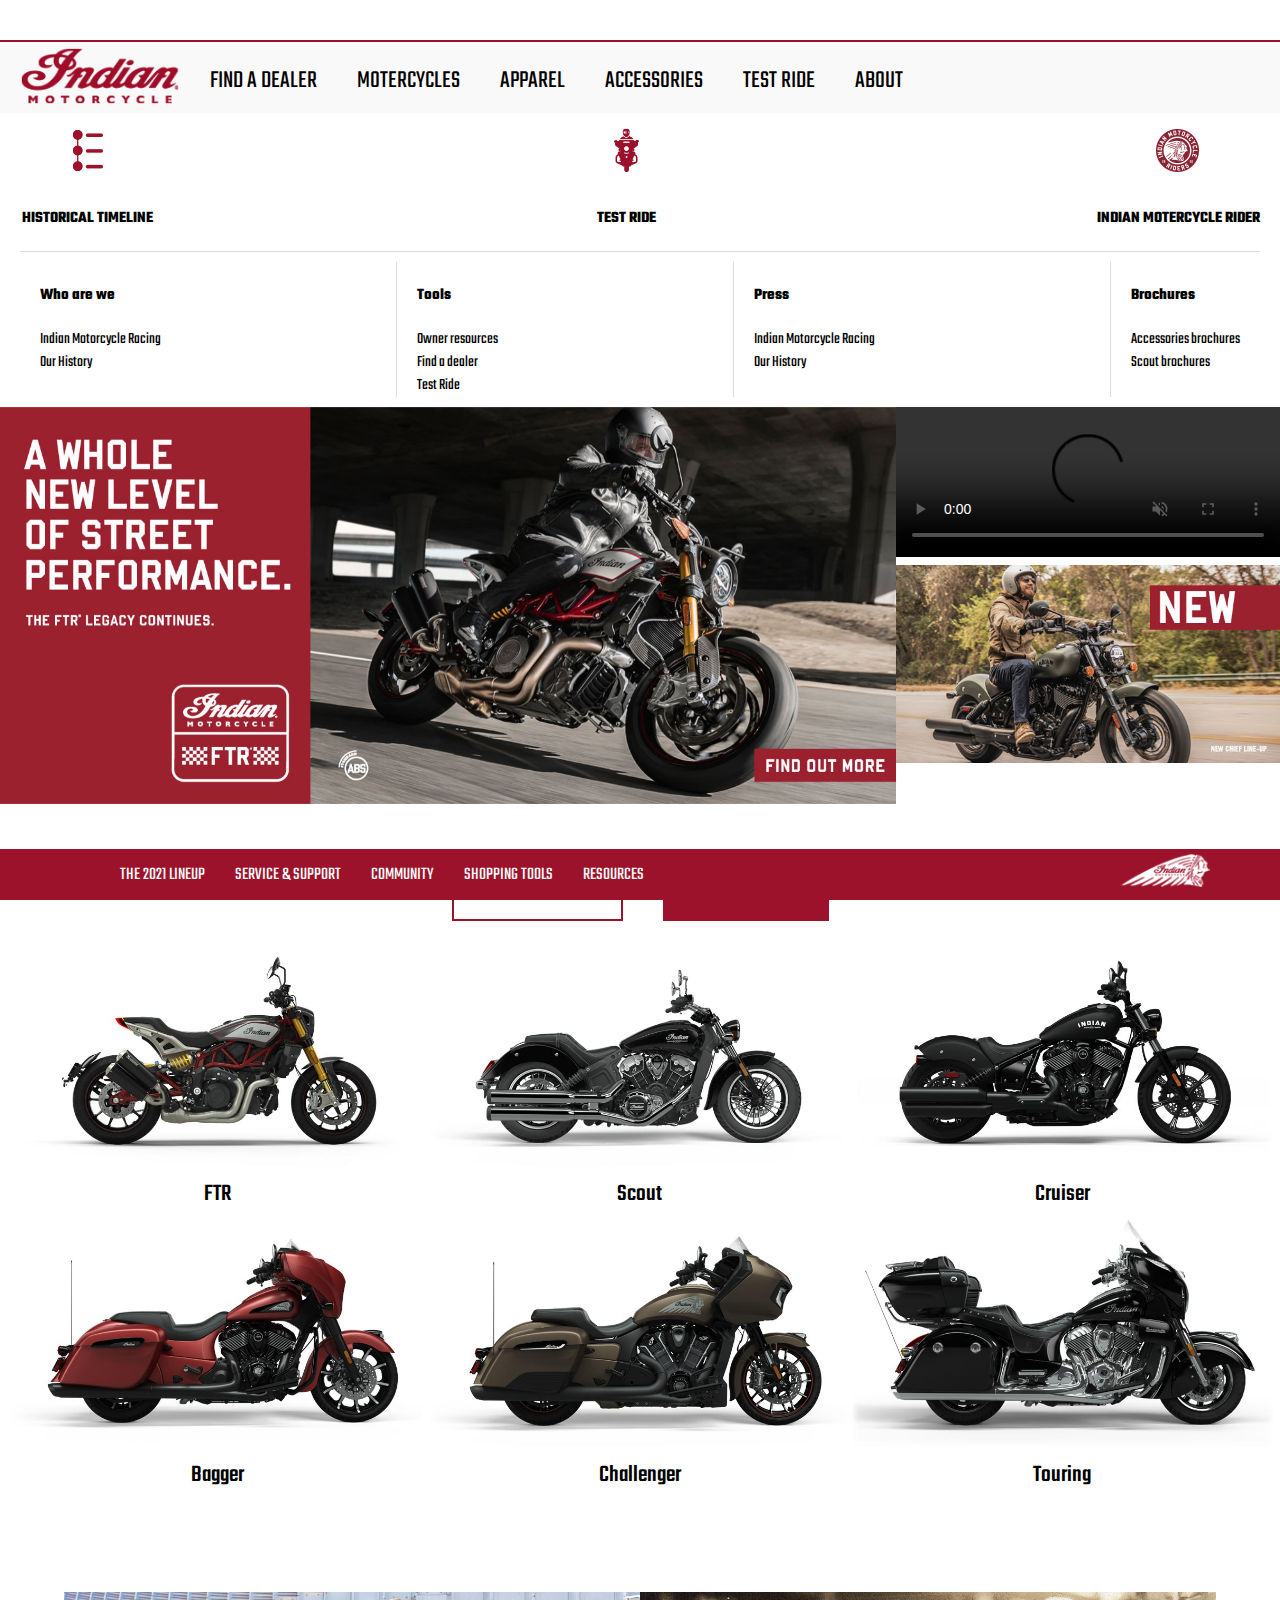
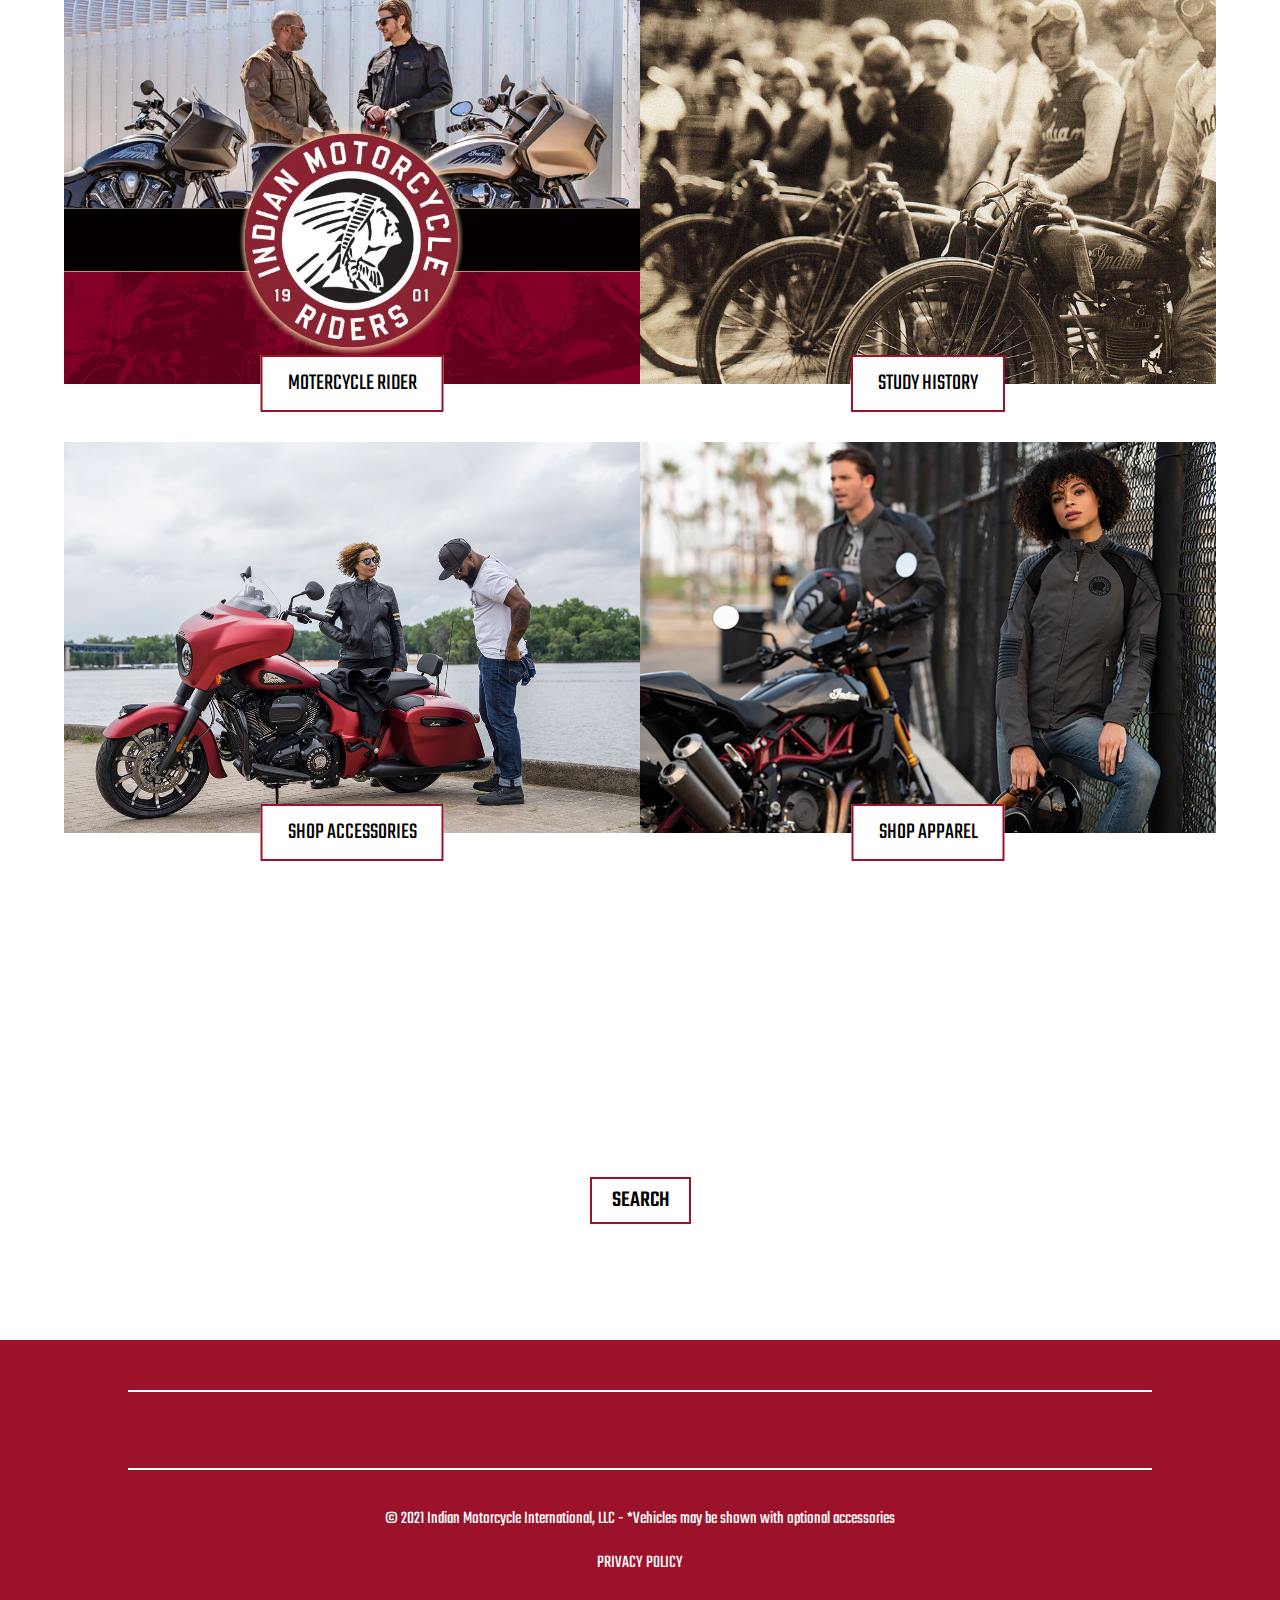
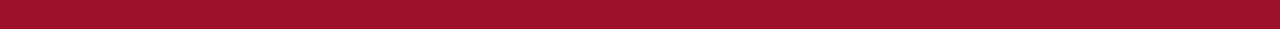
<file: index.html>
<!DOCTYPE html> 
<html lang="en">
    <head>
        <!-- title -->
        <title>Indian Motorcycle India | Indian® Motorcycles - IN -</title>
        <!-- meta tags -->
        <meta charset="UTF-8">
        <meta name="viewport" content="width=device-width, initial-scale=1.0">
        <meta name="theme-color" content="#9C122A">
        <!-- favicon -->
        <link rel="icon" href="img/logo/favicon.ico">
        <!-- css files -->
        <link rel="stylesheet" href="css/main.css">
        <link rel="stylesheet" href="css/common.css">
        <!-- google fonts -->
        <link rel="preconnect" href="https://fonts.gstatic.com">
        <link href="https://fonts.googleapis.com/css2?family=Teko:wght@300;400;500;600;700&display=swap" rel="stylesheet">
        <!-- font awesome -->
        <link rel="stylesheet" href="https://cdnjs.cloudflare.com/ajax/libs/font-awesome/5.15.3/css/all.min.css" integrity="sha512-iBBXm8fW90+nuLcSKlbmrPcLa0OT92xO1BIsZ+ywDWZCvqsWgccV3gFoRBv0z+8dLJgyAHIhR35VZc2oM/gI1w==" crossorigin="anonymous" referrerpolicy="no-referrer" />
        <!-- owl carousel slider --> 
        <link rel="stylesheet" href="https://cdnjs.cloudflare.com/ajax/libs/OwlCarousel2/2.3.4/assets/owl.carousel.min.css" integrity="sha512-tS3S5qG0BlhnQROyJXvNjeEM4UpMXHrQfTGmbQ1gKmelCxlSEBUaxhRBj/EFTzpbP4RVSrpEikbmdJobCvhE3g==" crossorigin="anonymous" />
        <link rel="stylesheet" href="https://cdnjs.cloudflare.com/ajax/libs/OwlCarousel2/2.3.4/assets/owl.theme.default.min.css" integrity="sha512-sMXtMNL1zRzolHYKEujM2AqCLUR9F2C4/05cdbxjjLSRvMQIciEPCQZo++nk7go3BtSuK9kfa/s+a4f4i5pLkw==" crossorigin="anonymous" />
        <!-- bootstrap CSS only -->
        <link href="https://cdn.jsdelivr.net/npm/bootstrap@5.0.1/dist/css/bootstrap.min.css" rel="stylesheet" integrity="sha384-+0n0xVW2eSR5OomGNYDnhzAbDsOXxcvSN1TPprVMTNDbiYZCxYbOOl7+AMvyTG2x" crossorigin="anonymous">
        <!-- bootstrap JavaScript Bundle with Popper -->
        <script src="https://cdn.jsdelivr.net/npm/bootstrap@5.0.1/dist/js/bootstrap.bundle.min.js" integrity="sha384-gtEjrD/SeCtmISkJkNUaaKMoLD0//ElJ19smozuHV6z3Iehds+3Ulb9Bn9Plx0x4" crossorigin="anonymous"></script>
    </head>
    <body>
        <!-- header section -->
        <div class="lang-header">
            <a href="language.html">
            <i class="fas fa-globe-europe"></i>
            </a>
        </div>
        <div class="header" id="stheader">
            <div class="site-logo">
                <a href="index.html">
                <img src="img/logo/indianmotorcycle-logo.png" alt="">
                </a>
            </div>
            <ul id="MenuItems">
                <li><a href="dealer.html">FIND A DEALER</a></li>
                <li><a href="motercycles.html">MOTERCYCLES</a></li>
                <li><a href="#">APPAREL</a></li>
                <li><a href="#">ACCESSORIES</a></li>
                <li><a href="test-ride.html">TEST RIDE</a></li>
                <li><a data-bs-toggle="modal" data-bs-target="#exampleModal" href="#">ABOUT</a></li> 
            </ul>
            <div class="header-icon">
                <i onclick="menutoggle()" class="fas fa-bars"></i>
                <a href="language.html">
                <i class="fas fa-globe-europe"></i></a>
            </div>
        </div>
        <!-- about modal  starts here--> 
        <div class="modal fade" id="exampleModal" tabindex="-1" aria-labelledby="exampleModalLabel" aria-hidden="true">
            <div class="modal-dialog modal-lg">
            <div class="modal-content">
        <div class="modal-body">
            <div class="about-modal-icon">
                <div class="about-modal-icon-holder">
                    <img src="img/about-modal/indian-timeline.png" alt="">
                    <h4><a href="#">HISTORICAL TIMELINE</a></h4>
                </div>
                <div class="about-modal-icon-holder">
                    <img src="img/about-modal/test-ride.png" alt="">
                    <h4><a href="#">TEST RIDE</a></h4>
                </div>
                <div class="about-modal-icon-holder">
                    <img src="img/about-modal/ind-riders-group.png" alt="">
                    <h4><a href="#">INDIAN MOTERCYCLE RIDER</a></h4>
                </div>
            </div>
            <div class="about-modal-important-links">
                <div class="about-modal-important-links-card ">
                    <h4>Who are we</h4>
                    <a href="#">Indian Motorcycle Racing</a>
                    <a href="#">Our History</a>
                </div>
                <div class="about-modal-important-links-card  about-modal-border">
                    <h4>Tools</h4>
                    <a href="#">Owner resources</a>
                    <a href="#">Find a dealer</a>
                    <a href="#">Test Ride</a>
                </div>
                <div class="about-modal-important-links-card about-modal-border">
                    <h4>Press</h4>
                    <a href="#">Indian Motorcycle Racing</a>
                    <a href="#">Our History</a>
                </div>
                <div class="about-modal-important-links-card about-modal-border">
                    <h4>Brochures</h4>
                    <a href="#">Accessories brochures</a>
                    <a href="#">Scout brochures</a>
                </div>  
            </div>
            </div>
            </div>
            </div>
        </div>
        <!-- about modal ends here -->

        <!-- hero-page -->
            <!-- hero slider -->
            <div class="hero-page">
                <div class="hero-slider">
                    <div class="owl-carousel owl-theme">
                        <div class="item">
                           <img src="img/hero-page/ftr-tracker-z.jpg" alt="">
                        </div>
                        <div class="item">
                            <img src="img/hero-page/apple-carplay.jpg" alt="">
                         </div>
                         <div class="item">
                            <img src="img/hero-page/ftr-tracker-z.jpg" alt="">
                         </div>
                         <div class="item">
                            <img src="img/hero-page/scouting-america.jpg" alt="">
                         </div>
                         <div class="item">
                            <img src="img/hero-page/slider-chief-en.jpg" alt="">
                         </div>
                    </div>
                </div>
                <!-- hero video -->
                <div class="hero-video">
                    <div >
                        <video  muted autoplay controls loop preload="none" playsinline >  
                            <source src="https://youtu.be/UjYlq_o7k0E">
                        </video>
                    </div>
                    <div>
                        <img src="img/hero-page/mustang-promo-en.jpg" alt="">
                    </div>
                </div>
            </div>
        <!-- hero page ends -->
        <!-- 2021 lineup -->
        <div class="lineup21">
            <div class="btn-21">
                <a class="primary-btn" href="#">THE 20201 LINEUP</a>
                <a class="secondary-btn" href="#">BUILD YOUR OWN</a>
            </div>
            <div class="lineup-img-holder">
                <div class="lineup-img">
                    <img src="img/lineup21/ftr.jpg" alt="">
                    <h4>FTR</h4>
                </div>
                <div class="lineup-img">
                    <img src="img/lineup21/scout-21.jpg" alt="">
                    <h4>Scout</h4>
                </div>
                <div class="lineup-img">
                    <img src="img/lineup21/chief-home-intl.jpg" alt="">
                    <h4>Cruiser</h4>
                </div>
                <div class="lineup-img">
                    <img src="img/lineup21/bagger.jpg" alt="">
                    <h4>Bagger</h4>
                </div>
                <div class="lineup-img">
                    <img src="img/lineup21/challenger.jpg" alt="">
                    <h4>Challenger</h4>
                </div>
                <div class="lineup-img">
                    <img src="img/lineup21/touring.jpg" alt="">
                    <h4>Touring</h4>
                </div>
            </div>
        </div>

        <!-- image with buttons  -->
        <div class="img-btn">
            <div class="img-btn-card">
                <img src="img/img-btn/imrg.jpg" alt="">
                <a class="primary-btn" href="#">MOTERCYCLE RIDER</a>
            </div>
            <div class="img-btn-card">
                <img src="img/img-btn/history2.jpg" alt="">
                <a class="primary-btn" href="#">STUDY HISTORY</a>
            </div>
            <div class="img-btn-card">
                <img src="img/img-btn/accessories.jpg" alt="">
                <a class="primary-btn" href="#">SHOP ACCESSORIES</a>
            </div>
            <div class="img-btn-card">
                <img src="img/img-btn/apparel.jpg" alt="">
                <a class="primary-btn" href="#">SHOP APPAREL</a>
            </div>
        </div>

        <!-- find a dealer -->
        <div class="find-dealer">
            <p>FIND A DEALER NEAR YOU</p>
            <p><a class="primary-btn" href="#">SEARCH</a></p>
        </div>

        <!-- collapsible footer mobile -->
        <div class="footer-mob">                     
            <button type="button" class="collapsible">THE 2021 LINEUP</button>
            <div class="content">
                <a href="#">Find a dealer</a>
                <a href="#">About INDIAN</a>
                <a href="#">Owner</a>
            </div>
            <button type="button" class="collapsible">SERVICE & SUPPORT</button>
            <div class="content">
                <a href="#">Find a dealer</a>
                <a href="#">About INDIAN</a>
                <a href="#">Owner</a>
            </div>
            <button type="button" class="collapsible">COMMUNITY </button>
            <div class="content">
                <a href="#">Indian Motorcycle Racing</a>
                <a href="#">Our History</a>
            </div>
            <button type="button" class="collapsible">SHOPPING TOOLS</button>
            <div class="content">
                <a href="#">Get a Quote</a>
                <a href="#">Find a Dealer</a>
                <a href="#">request test Ride</a>
                <a href="#">apparel</a>
                <a href="#">accessories</a>
                <a href="#">accessories instruction</a>
            </div>
        </div>

        <!-- footer common -->
        <div class="footer-pc">
            <div class="footer-social-icon">
                <i class="fab fa-facebook-square"></i>
                <i class="fab fa-youtube-square"></i>
                <i class="fab fa-twitter-square"></i>
                <i class="fab fa-instagram"></i>
            </div>
            <div class="footer-copyright">
            <p>© 2021 Indian Motorcycle International, LLC - *Vehicles may be shown with optional accessories</p>
            <p><a href="#">PRIVACY POLICY</a></p>
            </div>
        </div>

        <!-- footer logo mobile -->
        <div class="footer-logo">
            <div>
                <img src="img/logo/indiamotorcycle-logo-bottom.png" alt="">
            </div>
        </div>
        <!-- fixed footer pc -->
        <div class="fixed-footer">
            <div class="cookies">
                <a href="#"><i class="fas fa-fingerprint"></i><span class="cookies-p">cookies <br> policy</span></a>
            </div>
            <div class="fixed-footer-links">
               <div class="link-holder">
                <a class="fixed-nav" href="#">the 2021 lineup</a>
                <div class="footer-link-content">
                    <a href="#">FTR</a>
                    <a href="#">Scout</a>
                    <a href="#">Cruiser</a>
                    <a href="#">Bagger</a>
                </div>
               </div>
               <div class="link-holder">
                <a class="fixed-nav" href="#">SERVICE & support</a>
                <div class="footer-link-content">
                    <a href="#">Find a dealer</a>
                    <a href="#">About INDIAN</a>
                    <a href="#">Owner</a>
                </div>  
               </div>
               <div class="link-holder">
                <a class="fixed-nav" href="#">community</a>
                <div class="footer-link-content">
                    <a href="#">Indian Motorcycle Racing</a>
                    <a href="#">Our History</a>
                </div>
               </div>

               <div class="link-holder">
                <a class="fixed-nav" href="#">shopping tools</a>
                <div class="footer-link-content">
                    <a href="#">Get a Quote</a>
                    <a href="#">Find a Dealer</a>
                    <a href="#">request test Ride</a>
                    <a href="#">apparel</a>
                    <a href="#">accessories</a>
                    <a href="#">accessories instruction</a>
                </div>
               </div>
            
               <div class="link-holder">
                <a class="fixed-nav" href="#">resources</a>
                <div class="footer-link-content">
                    <a href="#">Facebook</a>
                    <a href="#">Twitter</a>
                    <a href="#">Instagram</a>
                    <a href="#">Youtube</a>
                    <a href="#">Contact a Dealer</a>
                </div>
               </div>

          
            </div>
            <div class="fixed-footer-logo">
                <img title="Indian motercycles" src="img/logo/indiamotorcycle-logo-bottom.png" alt="">
            </div>
        </div>

        <!-- stiky header -->
        <script>
            window.onscroll = function() {myFunction()};
            
            var header = document.getElementById("stheader");
            var sticky  = header.offsetTop;

            function myFunction() {
                if (window.pageYOffset > sticky) {
                    header.classList.add("sticky");
                }
                 else {
                    header.classList.remove("sticky");
                }
            }

        </script>
        <!-- header toggle menu -->
        <script>
            var MenuItems = document.getElementById("MenuItems");
            MenuItems.style.maxHeight="0px";
            function menutoggle(){
                if(MenuItems.style.maxHeight=="0px")
                    {
                        MenuItems.style.maxHeight="300px";
                    }
                else
                    {
                        MenuItems.style.maxHeight="0px";
                }
            }
        </script>

        <!-- js for owl carousel -->
        <script src="https://cdnjs.cloudflare.com/ajax/libs/jquery/3.6.0/jquery.min.js" integrity="sha512-894YE6QWD5I59HgZOGReFYm4dnWc1Qt5NtvYSaNcOP+u1T9qYdvdihz0PPSiiqn/+/3e7Jo4EaG7TubfWGUrMQ==" crossorigin="anonymous"></script>
        <script src="https://cdnjs.cloudflare.com/ajax/libs/OwlCarousel2/2.3.4/owl.carousel.min.js" integrity="sha512-bPs7Ae6pVvhOSiIcyUClR7/q2OAsRiovw4vAkX+zJbw3ShAeeqezq50RIIcIURq7Oa20rW2n2q+fyXBNcU9lrw==" crossorigin="anonymous"></script>
        <script>
            $('.owl-carousel').owlCarousel({
                loop:true,
                margin:20,
                nav:false,
                center:false,
                autoplay:true,
                autoplayTimeout:2000,
                autoplayHoverPause:true,
                responsive:{
                    0:{
                        items:1
                    },
                    600:{
                        items:1
                    },
                    1000:{
                        items:1
                    },
                    1200:{
                        items:1
                    }
                }
            })
        </script>

        <!-- js for mobile collapsible footer -->
        <script>
            var coll = document.getElementsByClassName("collapsible");
            var i;
            
            for (i = 0; i < coll.length; i++) {
              coll[i].addEventListener("click", function() {
                this.classList.toggle("active");
                var content = this.nextElementSibling;
                if (content.style.display === "block") {
                  content.style.display = "none";
                } else {
                  content.style.display = "block";
                }
              });
            }
            </script>
    </body>

</html>
</file>
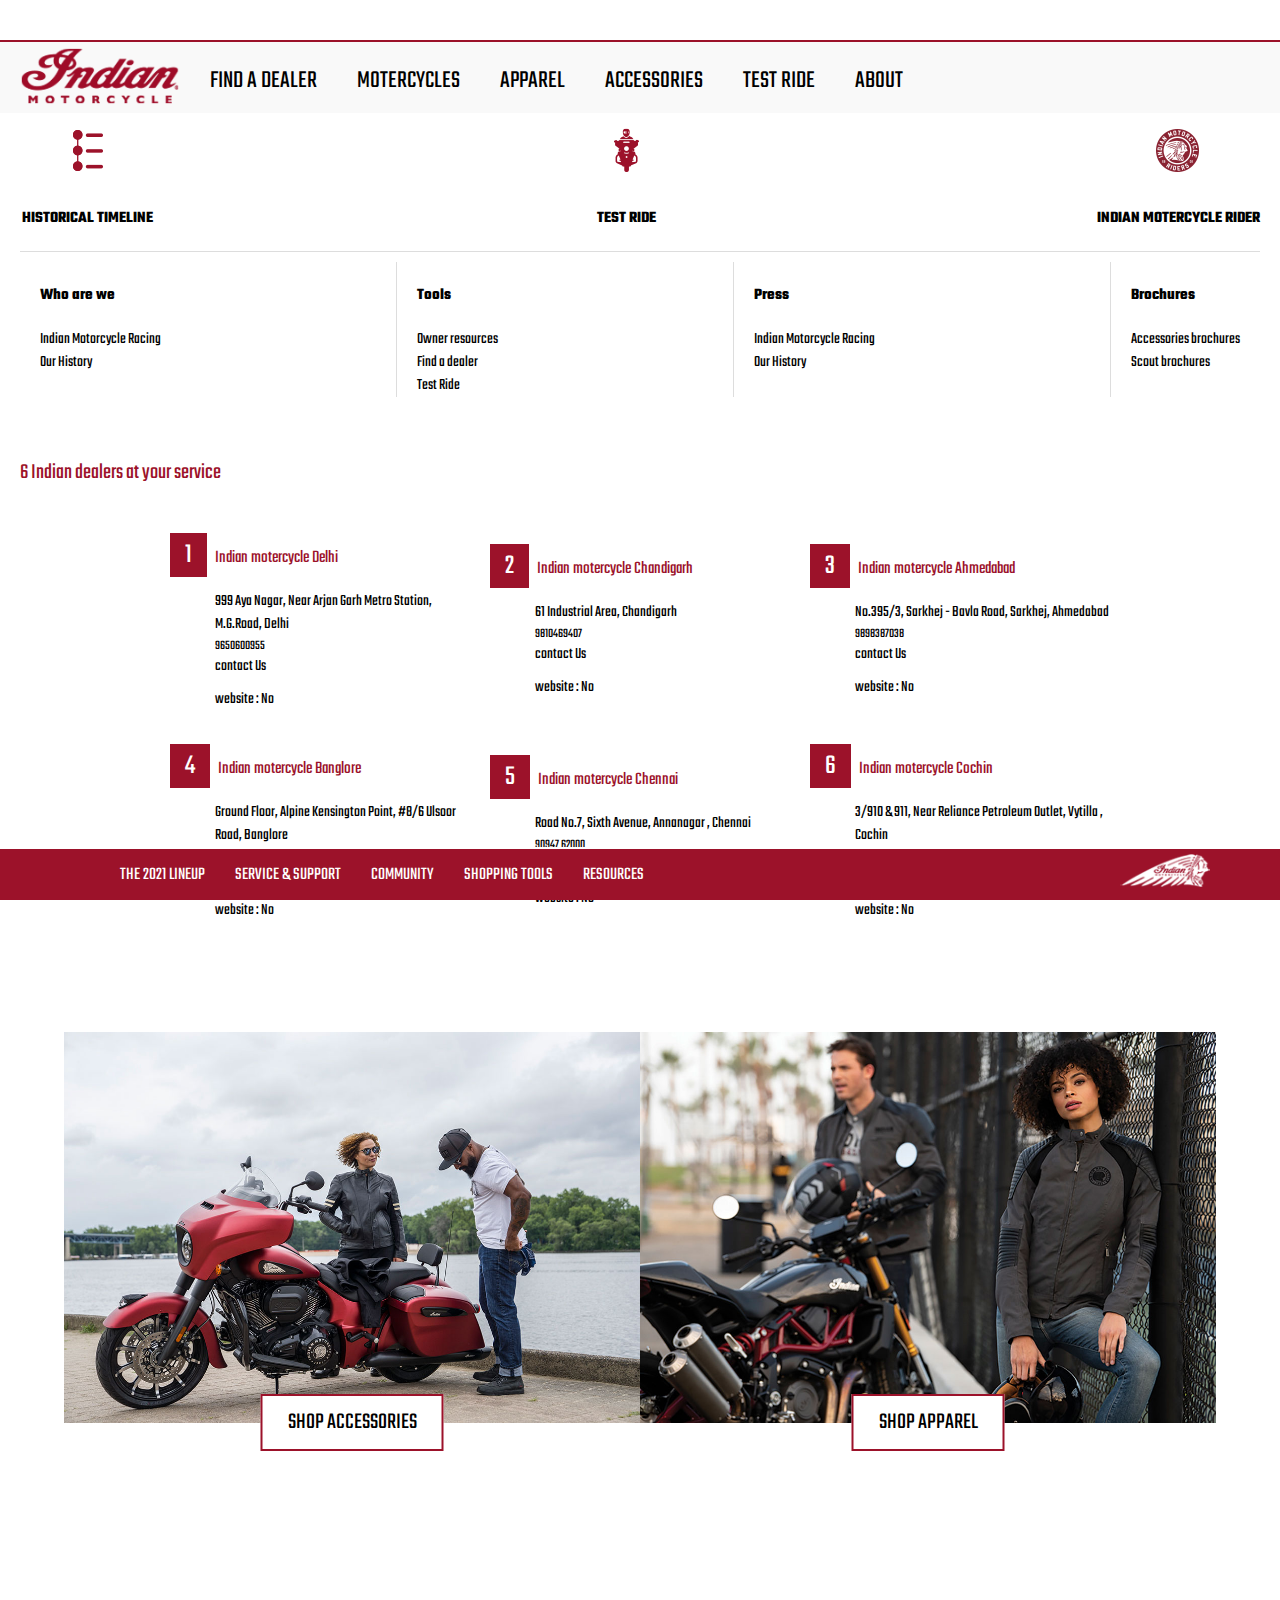
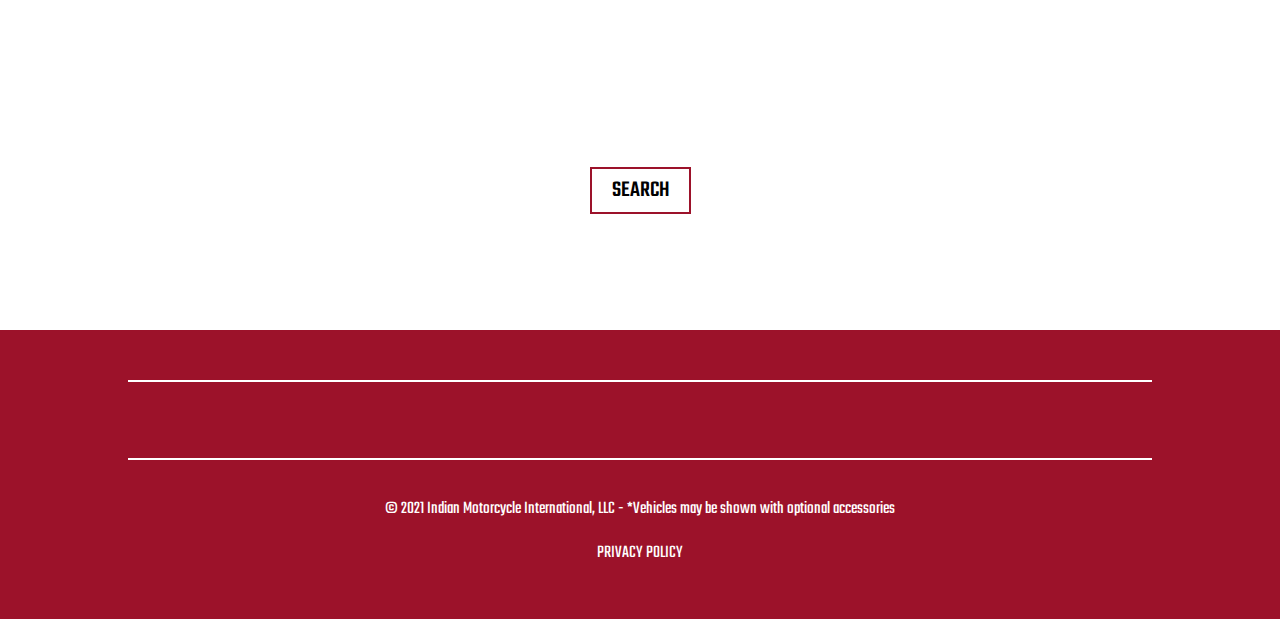
<file: dealer.html>
<!DOCTYPE html> 
<html lang="en">
    <head>
        <!-- title -->
        <title>Indian Motorcycle India | Indian® Motorcycles - IN -</title>
        <!-- meta tags -->
        <meta charset="UTF-8">
        <meta name="viewport" content="width=device-width, initial-scale=1.0">
        <meta name="theme-color" content="#9C122A">
        <!-- favicon -->
        <link rel="icon" href="img/logo/favicon.ico">
        <!-- css files -->
        <link rel="stylesheet" href="css/main.css">
        <link rel="stylesheet" href="css/common.css">
        <link rel="stylesheet" href="css/motercycles.css">
        <link rel="stylesheet" href="css/dealer.css">
        <!-- google fonts -->
        <link rel="preconnect" href="https://fonts.gstatic.com">
        <link href="https://fonts.googleapis.com/css2?family=Teko:wght@300;400;500;600;700&display=swap" rel="stylesheet">
        <!-- font awesome -->
        <link rel="stylesheet" href="https://cdnjs.cloudflare.com/ajax/libs/font-awesome/5.15.3/css/all.min.css" integrity="sha512-iBBXm8fW90+nuLcSKlbmrPcLa0OT92xO1BIsZ+ywDWZCvqsWgccV3gFoRBv0z+8dLJgyAHIhR35VZc2oM/gI1w==" crossorigin="anonymous" referrerpolicy="no-referrer" />
        <!-- owl carousel slider --> 
        <link rel="stylesheet" href="https://cdnjs.cloudflare.com/ajax/libs/OwlCarousel2/2.3.4/assets/owl.carousel.min.css" integrity="sha512-tS3S5qG0BlhnQROyJXvNjeEM4UpMXHrQfTGmbQ1gKmelCxlSEBUaxhRBj/EFTzpbP4RVSrpEikbmdJobCvhE3g==" crossorigin="anonymous" />
        <link rel="stylesheet" href="https://cdnjs.cloudflare.com/ajax/libs/OwlCarousel2/2.3.4/assets/owl.theme.default.min.css" integrity="sha512-sMXtMNL1zRzolHYKEujM2AqCLUR9F2C4/05cdbxjjLSRvMQIciEPCQZo++nk7go3BtSuK9kfa/s+a4f4i5pLkw==" crossorigin="anonymous" />
        <!-- bootstrap CSS only -->
        <link href="https://cdn.jsdelivr.net/npm/bootstrap@5.0.1/dist/css/bootstrap.min.css" rel="stylesheet" integrity="sha384-+0n0xVW2eSR5OomGNYDnhzAbDsOXxcvSN1TPprVMTNDbiYZCxYbOOl7+AMvyTG2x" crossorigin="anonymous">
        <!-- bootstrap JavaScript Bundle with Popper -->
        <script src="https://cdn.jsdelivr.net/npm/bootstrap@5.0.1/dist/js/bootstrap.bundle.min.js" integrity="sha384-gtEjrD/SeCtmISkJkNUaaKMoLD0//ElJ19smozuHV6z3Iehds+3Ulb9Bn9Plx0x4" crossorigin="anonymous"></script>
    </head>
    <body>
        <!-- header section -->
        <div class="lang-header">
            <a href="language.html">
            <i class="fas fa-globe-europe"></i>
            </a>
        </div>
        <div class="header" id="stheader">
            <div class="site-logo">
                <a href="index.html">
                    <img src="img/logo/indianmotorcycle-logo.png" alt="">
                </a>
            </div>
            <ul id="MenuItems">
                <li><a href="dealer.html">FIND A DEALER</a></li>
                <li><a href="motercycles.html">MOTERCYCLES</a></li>
                <li><a href="#">APPAREL</a></li>
                <li><a href="#">ACCESSORIES</a></li>
                <li><a href="#">TEST RIDE</a></li>
                <li><a data-bs-toggle="modal" data-bs-target="#exampleModal" href="#">ABOUT</a></li> 
            </ul>
            <div class="header-icon">
                <i onclick="menutoggle()" class="fas fa-bars"></i>
                <a href="language.html">
                <i class="fas fa-globe-europe"></i></a>
            </div>
        </div>
        <!-- about modal  starts here--> 
        <div class="modal fade" id="exampleModal" tabindex="-1" aria-labelledby="exampleModalLabel" aria-hidden="true">
            <div class="modal-dialog modal-lg">
            <div class="modal-content">
        <div class="modal-body">
            <div class="about-modal-icon">
                <div class="about-modal-icon-holder">
                    <img src="img/about-modal/indian-timeline.png" alt="">
                    <h4><a href="#">HISTORICAL TIMELINE</a></h4>
                </div>
                <div class="about-modal-icon-holder">
                    <img src="img/about-modal/test-ride.png" alt="">
                    <h4><a href="#">TEST RIDE</a></h4>
                </div>
                <div class="about-modal-icon-holder">
                    <img src="img/about-modal/ind-riders-group.png" alt="">
                    <h4><a href="#">INDIAN MOTERCYCLE RIDER</a></h4>
                </div>
            </div>
            <div class="about-modal-important-links">
                <div class="about-modal-important-links-card ">
                    <h4>Who are we</h4>
                    <a href="#">Indian Motorcycle Racing</a>
                    <a href="#">Our History</a>
                </div>
                <div class="about-modal-important-links-card  about-modal-border">
                    <h4>Tools</h4>
                    <a href="#">Owner resources</a>
                    <a href="#">Find a dealer</a>
                    <a href="#">Test Ride</a>
                </div>
                <div class="about-modal-important-links-card about-modal-border">
                    <h4>Press</h4>
                    <a href="#">Indian Motorcycle Racing</a>
                    <a href="#">Our History</a>
                </div>
                <div class="about-modal-important-links-card about-modal-border">
                    <h4>Brochures</h4>
                    <a href="#">Accessories brochures</a>
                    <a href="#">Scout brochures</a>
                </div> 
                </div>
            </div>
            </div>
            </div>
        </div>
        <!-- about modal ends here -->

        <!-- dealer list  -->
        <div class="dealers-list">
            <div class="dealer-heading">
            <p>6 Indian dealers at your service</p>
            </div>
            <div class="dealers-detail">
                <div class="dealer-info">
                    <h2><span>1</span> Indian motercycle Delhi</h2>
                    <p>999 Aya Nagar, Near Arjan Garh Metro Station, M.G.Road, Delhi</p>
                    <small>9650600955</small>
                    <a href="#">contact Us <i class="fas fa-caret-right"></i></a>
                    <p>website : No</p>
                </div>

                <div class="dealer-info">
                    <h2><span>2</span> Indian motercycle Chandigarh</h2>
                    <p>61 Industrial Area, Chandigarh</p>
                    <small>9810469407</small>
                    <a href="#">contact Us <i class="fas fa-caret-right"></i></a>
                    <p>website : No</p>
                </div>

                <div class="dealer-info">
                    <h2><span>3</span> Indian motercycle Ahmedabad</h2>
                    <p>No.395/3, Sarkhej - Bavla Road, Sarkhej, Ahmedabad</p>
                    <small>9898387038</small>
                    <a href="#">contact Us <i class="fas fa-caret-right"></i></a>
                    <p>website : No</p>
                </div>

                <div class="dealer-info">
                    <h2><span>4</span> Indian motercycle Banglore</h2>
                    <p>
                        
						Ground Floor, Alpine Kensington Point, #8/6 Ulsoor Road, Banglore
                    </p>
                    <small>9845002304</small>
                    <a href="#">contact Us <i class="fas fa-caret-right"></i></a>
                    <p>website : No</p>
                </div>

                <div class="dealer-info">
                    <h2><span>5</span> Indian motercycle Chennai</h2>
                    <p>Road No.7, Sixth Avenue, Annanagar , Chennai</p>
                    <small>90947 62000</small>
                    <a href="#">contact Us <i class="fas fa-caret-right"></i></a>
                    <p>website : No</p>
                </div>

                <div class="dealer-info">
                    <h2><span>6</span> Indian motercycle Cochin</h2>
                    <p>3/910 & 911, Near Reliance Petroleum Outlet, Vytilla , Cochin</p>
                    <small>73560 11638</small>
                    <a href="#">contact Us <i class="fas fa-caret-right"></i></a>
                    <p>website : No</p>
                </div>
            </div>
        </div>


        
        <!-- image with buttons  -->
        <div class="img-btn">
            <div class="img-btn-card">
                <img src="img/img-btn/accessories.jpg" alt="">
                <a class="primary-btn" href="#">SHOP ACCESSORIES</a>
            </div>
            <div class="img-btn-card">
                <img src="img/img-btn/apparel.jpg" alt="">
                <a class="primary-btn" href="#">SHOP APPAREL</a>
            </div>
        </div>

        <!-- find a dealer -->
        <div class="find-dealer">
            <p>FIND A DEALER NEAR YOU</p>
            <p><a class="primary-btn" href="#">SEARCH</a></p>
        </div>

        <!-- collapsible footer mobile -->
        <div class="footer-mob">                     
            <button type="button" class="collapsible">THE 2021 LINEUP</button>
            <div class="content">
                <a href="#">Find a dealer</a>
                <a href="#">About INDIAN</a>
                <a href="#">Owner</a>
            </div>
            <button type="button" class="collapsible">SERVICE & SUPPORT</button>
            <div class="content">
                <a href="#">Find a dealer</a>
                <a href="#">About INDIAN</a>
                <a href="#">Owner</a>
            </div>
            <button type="button" class="collapsible">COMMUNITY </button>
            <div class="content">
                <a href="#">Indian Motorcycle Racing</a>
                <a href="#">Our History</a>
            </div>
            <button type="button" class="collapsible">SHOPPING TOOLS</button>
            <div class="content">
                <a href="#">Get a Quote</a>
                <a href="#">Find a Dealer</a>
                <a href="#">request test Ride</a>
                <a href="#">apparel</a>
                <a href="#">accessories</a>
                <a href="#">accessories instruction</a>
            </div>
        </div>

        <!-- footer common -->
        <div class="footer-pc">
            <div class="footer-social-icon">
                <i class="fab fa-facebook-square"></i>
                <i class="fab fa-youtube-square"></i>
                <i class="fab fa-twitter-square"></i>
                <i class="fab fa-instagram"></i>
            </div>
            <div class="footer-copyright">
            <p>© 2021 Indian Motorcycle International, LLC - *Vehicles may be shown with optional accessories</p>
            <p><a href="#">PRIVACY POLICY</a></p>
            </div>
        </div>

        <!-- footer logo mobile -->
        <div class="footer-logo">
            <div>
                <img src="img/logo/indiamotorcycle-logo-bottom.png" alt="">
            </div>
        </div>
        <!-- fixed footer pc -->
        <div class="fixed-footer">
            <div class="cookies">
                <a href="#"><i class="fas fa-fingerprint"></i><span class="cookies-p">cookies <br> policy</span></a>
            </div>
            <div class="fixed-footer-links">
               <div class="link-holder">
                <a class="fixed-nav" href="#">the 2021 lineup</a>
                <div class="footer-link-content">
                    <a href="#">FTR</a>
                    <a href="#">Scout</a>
                    <a href="#">Cruiser</a>
                    <a href="#">Bagger</a>
                </div>
               </div>
               <div class="link-holder">
                <a class="fixed-nav" href="#">SERVICE & support</a>
                <div class="footer-link-content">
                    <a href="#">Find a dealer</a>
                    <a href="#">About INDIAN</a>
                    <a href="#">Owner</a>
                </div>  
               </div>
               <div class="link-holder">
                <a class="fixed-nav" href="#">community</a>
                <div class="footer-link-content">
                    <a href="#">Indian Motorcycle Racing</a>
                    <a href="#">Our History</a>
                </div>
               </div>

               <div class="link-holder">
                <a class="fixed-nav" href="#">shopping tools</a>
                <div class="footer-link-content">
                    <a href="#">Get a Quote</a>
                    <a href="#">Find a Dealer</a>
                    <a href="#">request test Ride</a>
                    <a href="#">apparel</a>
                    <a href="#">accessories</a>
                    <a href="#">accessories instruction</a>
                </div>
               </div>
            
               <div class="link-holder">
                <a class="fixed-nav" href="#">resources</a>
                <div class="footer-link-content">
                    <a href="#">Facebook</a>
                    <a href="#">Twitter</a>
                    <a href="#">Instagram</a>
                    <a href="#">Youtube</a>
                    <a href="#">Contact a Dealer</a>
                </div>
               </div>

          
            </div>
            <div class="fixed-footer-logo">
                <img title="Indian motercycles" src="img/logo/indiamotorcycle-logo-bottom.png" alt="">
            </div>
        </div>

        <!-- stiky header -->
        <script>
            window.onscroll = function() {myFunction()};
            
            var header = document.getElementById("stheader");
            var sticky  = header.offsetTop;

            function myFunction() {
                if (window.pageYOffset > sticky) {
                    header.classList.add("sticky");
                }
                 else {
                    header.classList.remove("sticky");
                }
            }

        </script>
        <!-- header toggle menu -->
        <script>
            var MenuItems = document.getElementById("MenuItems");
            MenuItems.style.maxHeight="0px";
            function menutoggle(){
                if(MenuItems.style.maxHeight=="0px")
                    {
                        MenuItems.style.maxHeight="300px";
                    }
                else
                    {
                        MenuItems.style.maxHeight="0px";
                }
            }
        </script>

        <!-- js for owl carousel -->
        <script src="https://cdnjs.cloudflare.com/ajax/libs/jquery/3.6.0/jquery.min.js" integrity="sha512-894YE6QWD5I59HgZOGReFYm4dnWc1Qt5NtvYSaNcOP+u1T9qYdvdihz0PPSiiqn/+/3e7Jo4EaG7TubfWGUrMQ==" crossorigin="anonymous"></script>
        <script src="https://cdnjs.cloudflare.com/ajax/libs/OwlCarousel2/2.3.4/owl.carousel.min.js" integrity="sha512-bPs7Ae6pVvhOSiIcyUClR7/q2OAsRiovw4vAkX+zJbw3ShAeeqezq50RIIcIURq7Oa20rW2n2q+fyXBNcU9lrw==" crossorigin="anonymous"></script>
        <script>
            $('.owl-carousel').owlCarousel({
                loop:true,
                margin:20,
                nav:false,
                center:false,
                autoplay:true,
                autoplayTimeout:2000,
                autoplayHoverPause:true,
                responsive:{
                    0:{
                        items:1
                    },
                    600:{
                        items:1
                    },
                    1000:{
                        items:1
                    },
                    1200:{
                        items:1
                    }
                }
            })
        </script>

        <!-- js for mobile collapsible footer -->
        <script>
            var coll = document.getElementsByClassName("collapsible");
            var i;
            
            for (i = 0; i < coll.length; i++) {
              coll[i].addEventListener("click", function() {
                this.classList.toggle("active");
                var content = this.nextElementSibling;
                if (content.style.display === "block") {
                  content.style.display = "none";
                } else {
                  content.style.display = "block";
                }
              });
            }
            </script>
    </body>

</html>
</file>
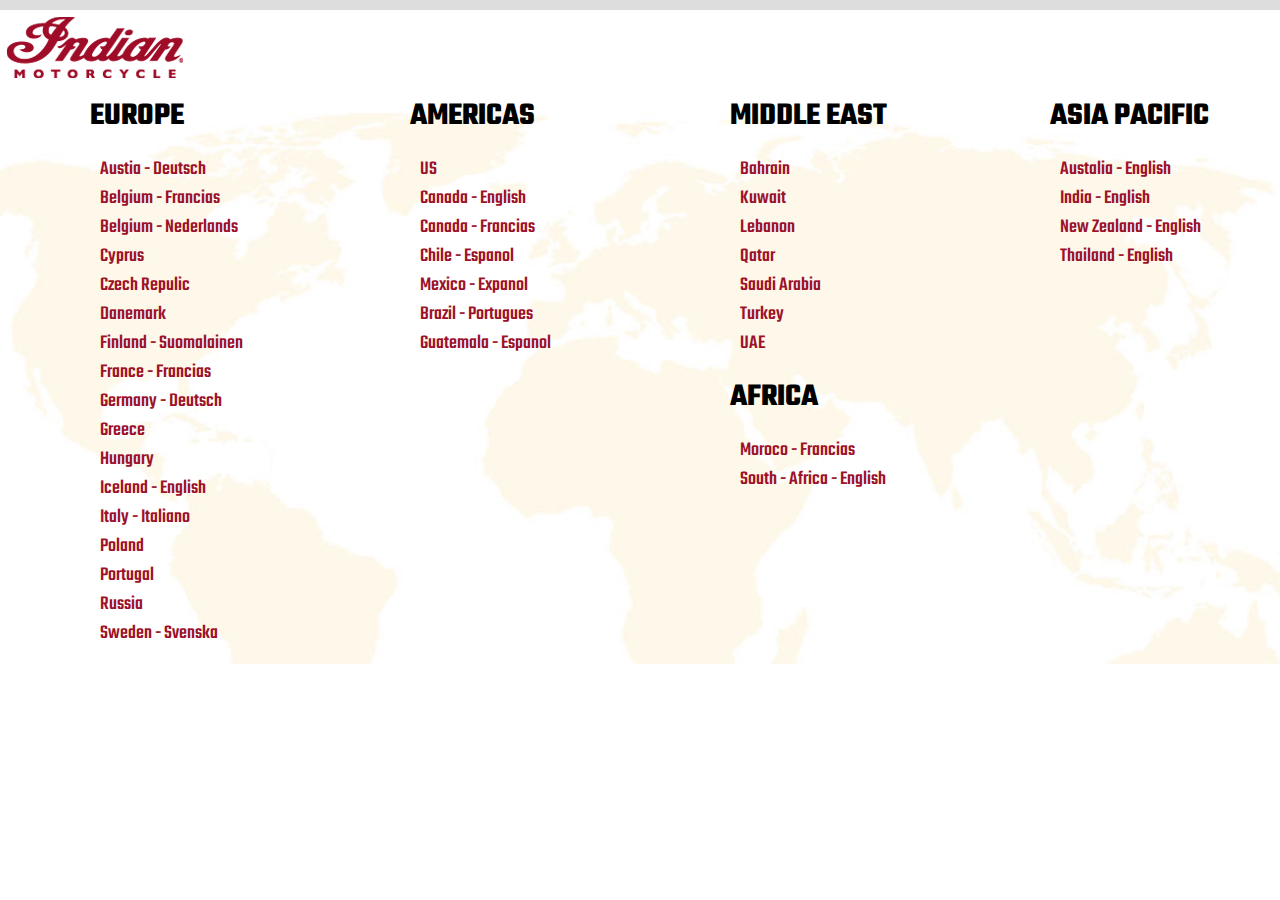
<file: language.html>
<!DOCTYPE html> 
<html lang="en">
    <head>
        <!-- title -->
        <title>Indian Motorcycle India | Indian® Motorcycles - IN -</title>
        <!-- meta tags -->
        <meta charset="UTF-8">
        <meta name="viewport" content="width=device-width, initial-scale=1.0">
        <meta name="theme-color" content="#9C122A">
        <!-- favicon -->
        <link rel="icon" href="img/logo/favicon.ico">
        <!-- css files -->
        <link rel="stylesheet" href="css/main.css">
        <link rel="stylesheet" href="css/common.css">
        <link rel="stylesheet" href="css/language.css">
        <!-- google fonts -->
        <link rel="preconnect" href="https://fonts.gstatic.com">
        <link href="https://fonts.googleapis.com/css2?family=Teko:wght@300;400;500;600;700&display=swap" rel="stylesheet">
        <!-- font awesome -->
        <link rel="stylesheet" href="https://cdnjs.cloudflare.com/ajax/libs/font-awesome/5.15.3/css/all.min.css" integrity="sha512-iBBXm8fW90+nuLcSKlbmrPcLa0OT92xO1BIsZ+ywDWZCvqsWgccV3gFoRBv0z+8dLJgyAHIhR35VZc2oM/gI1w==" crossorigin="anonymous" referrerpolicy="no-referrer" />
        <!-- owl carousel slider --> 
        <link rel="stylesheet" href="https://cdnjs.cloudflare.com/ajax/libs/OwlCarousel2/2.3.4/assets/owl.carousel.min.css" integrity="sha512-tS3S5qG0BlhnQROyJXvNjeEM4UpMXHrQfTGmbQ1gKmelCxlSEBUaxhRBj/EFTzpbP4RVSrpEikbmdJobCvhE3g==" crossorigin="anonymous" />
        <link rel="stylesheet" href="https://cdnjs.cloudflare.com/ajax/libs/OwlCarousel2/2.3.4/assets/owl.theme.default.min.css" integrity="sha512-sMXtMNL1zRzolHYKEujM2AqCLUR9F2C4/05cdbxjjLSRvMQIciEPCQZo++nk7go3BtSuK9kfa/s+a4f4i5pLkw==" crossorigin="anonymous" />
    </head>
    <body>
        <!-- brand logo  -->
        <div class="lang-logo">
            <a href="index.html">
            <img src="img/logo/indianmotorcycle-logo.png" alt="">
            </a>
        </div>
        <!-- contries and languages -->
        <div class="continent-holder">
            <!-- continent -->
            <div class="continent">
                <h2>EUROPE</h2>
                <ul>
                    <li><a href="#">Austia - Deutsch</a></li>
                    <li><a href="#">Belgium - Francias</a></li>
                    <li><a href="#">Belgium - Nederlands</a></li>
                    <li><a href="#">Cyprus</a></li>
                    <li><a href="#">Czech Repulic</a></li>
                    <li><a href="#">Danemark</a></li>
                    <li><a href="#">Finland - Suomalainen</a></li>
                    <li><a href="#">France - Francias</a></li>
                    <li><a href="#">Germany - Deutsch</a></li>
                    <li><a href="#">Greece</a></li>
                    <li><a href="#">Hungary</a></li>
                    <li><a href="#">Iceland - English</a></li>
                    <li><a href="#">Italy - Italiano</a></li>
                    <li><a href="#">Poland</a></li>
                    <li><a href="#">Portugal</a></li>
                    <li><a href="#">Russia</a></li>
                    <li><a href="#">Sweden - Svenska</a></li>
                </ul>
            </div>

            <!-- continent -->
            <div class="continent">
                <h2>AMERICAS</h2>
                <ul>
                    <li><a href="#">US</a></li>
                    <li><a href="#">Canada - English</a></li>
                    <li><a href="#">Canada - Francias</a></li>
                    <li><a href="#">Chile - Espanol</a></li>
                    <li><a href="#">Mexico - Expanol</a></li>
                    <li><a href="#">Brazil - Portugues</a></li>
                    <li><a href="#">Guatemala - Espanol</a></li>
                </ul>
            </div>

            <!-- continent -->
            <div class="continent">
                <h2>MIDDLE EAST</h2>
                <ul>
                    <li><a href="#">Bahrain</a></li>
                    <li><a href="#">Kuwait</a></li>
                    <li><a href="#">Lebanon</a></li>
                    <li><a href="#">Qatar</a></li>
                    <li><a href="#">Saudi Arabia</a></li>
                    <li><a href="#">Turkey</a></li>
                    <li><a href="#">UAE</a></li>
                </ul>
                <h2>AFRICA</h2>
                <ul>
                    <li><a href="#">Moroco - Francias</a></li>
                    <li><a href="#">South - Africa - English</a></li>
                </ul>

            </div>

            <!-- continent -->
            <div class="continent">
                <h2>ASIA PACIFIC</h2>
                <ul>
                    <li><a href="#">Austalia - English</a></li>
                    <li><a href="#">India - English</a></li>
                    <li><a href="#">New Zealand - English</a></li>
                    <li><a href="#">Thailand - English</a></li>
                </ul>
            </div>
        </div>
        
    </body>
</html>
</file>
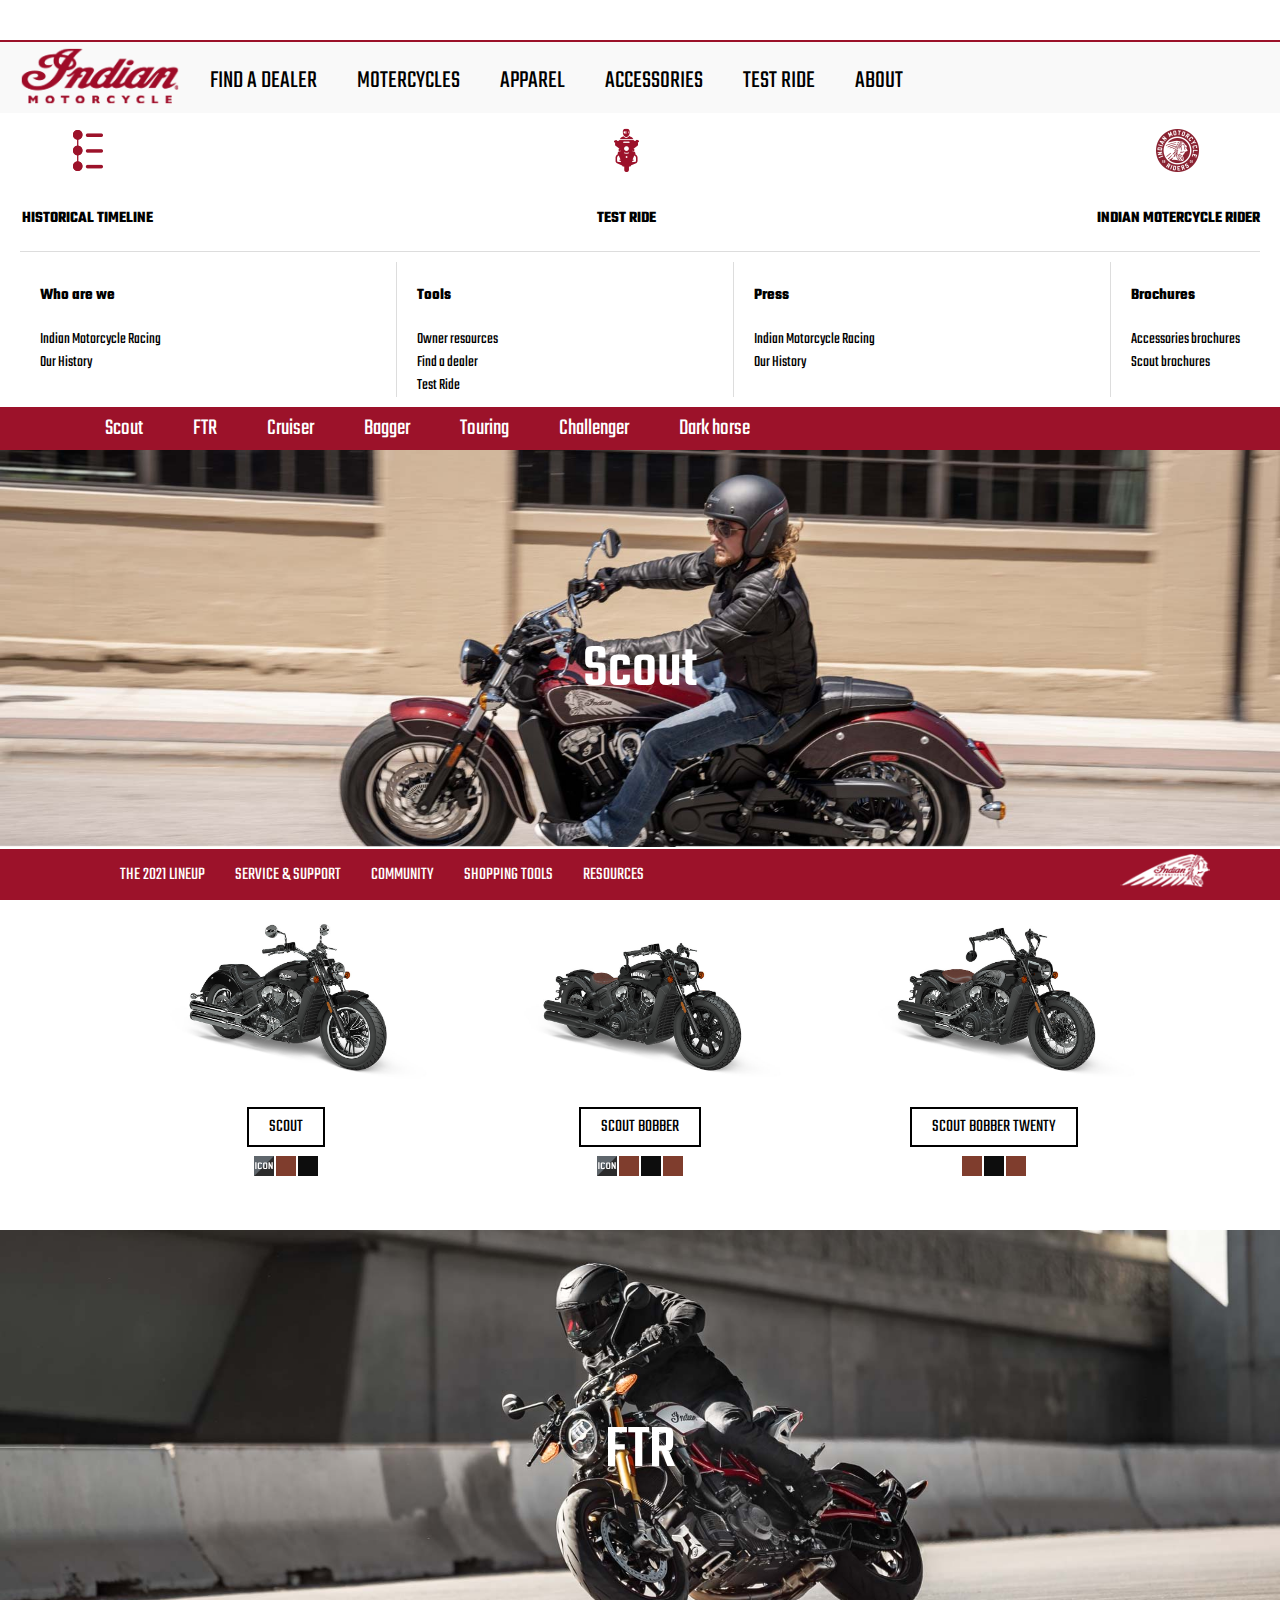
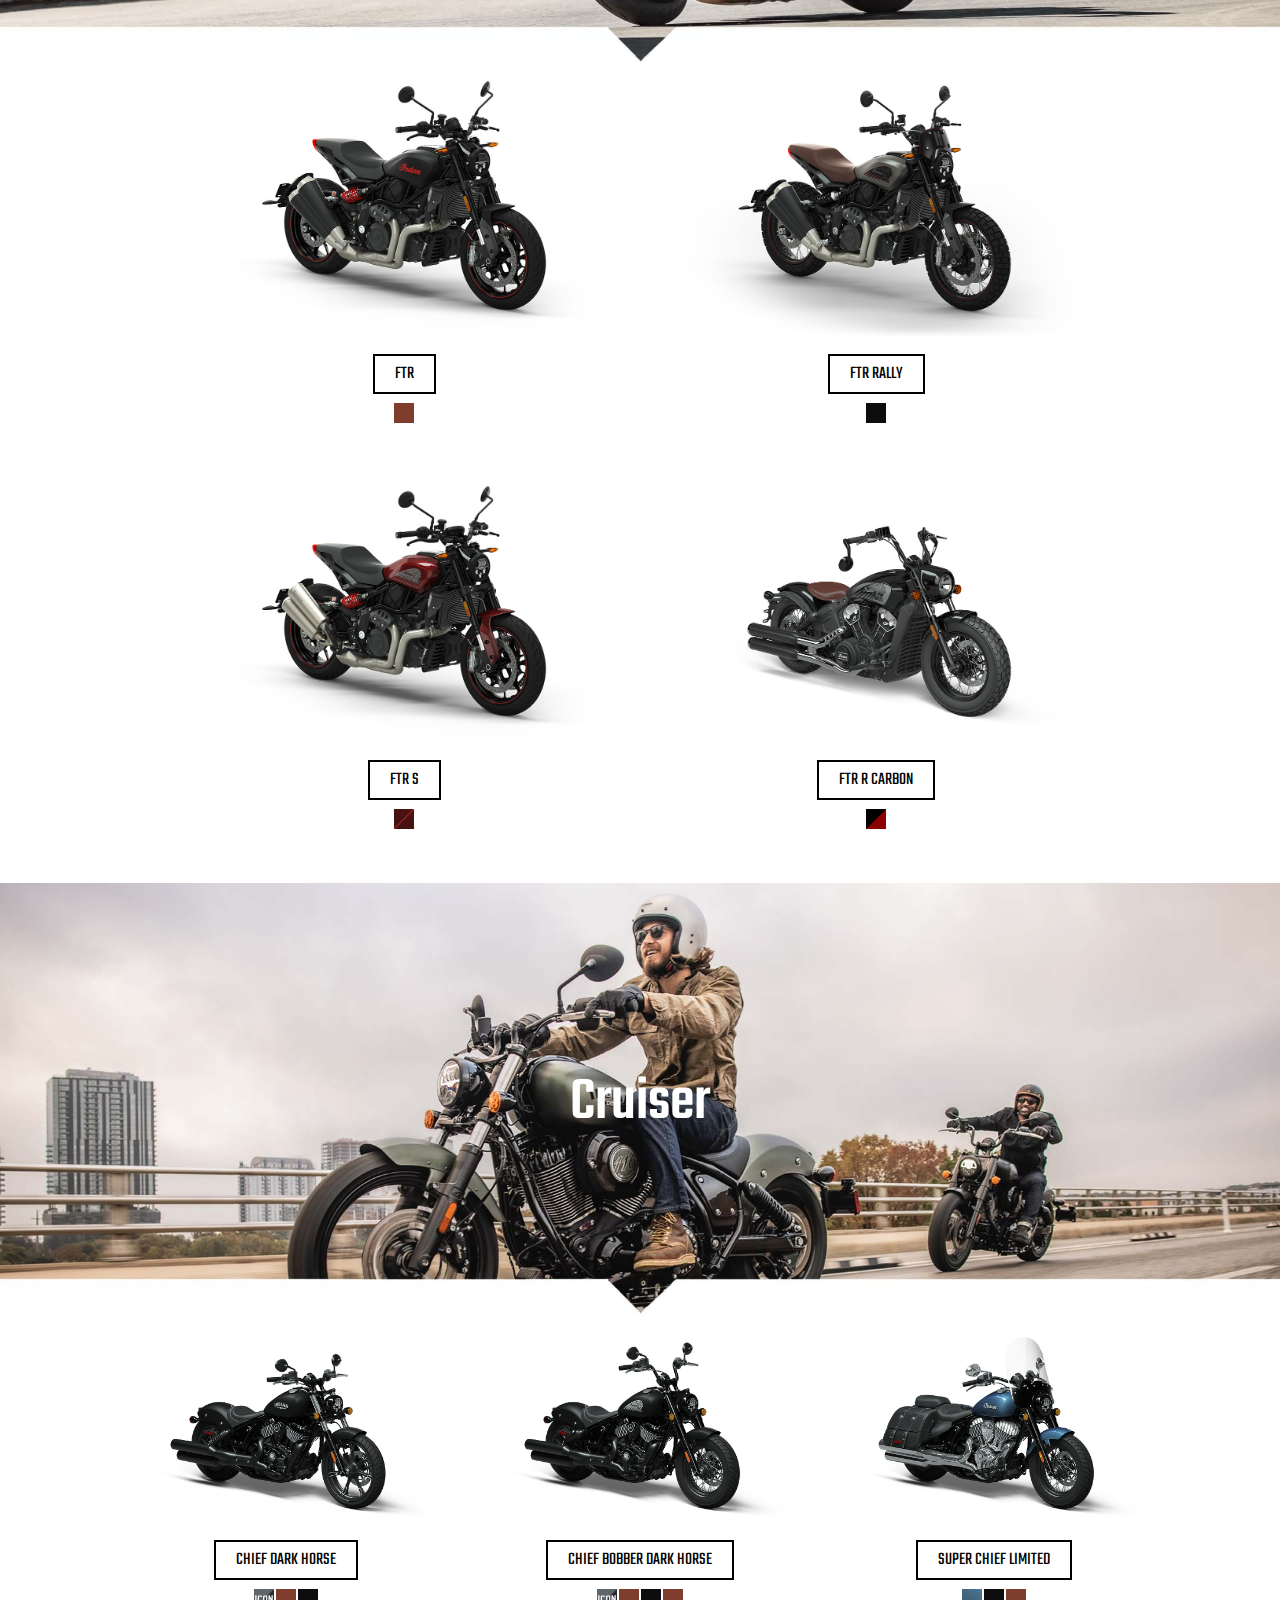
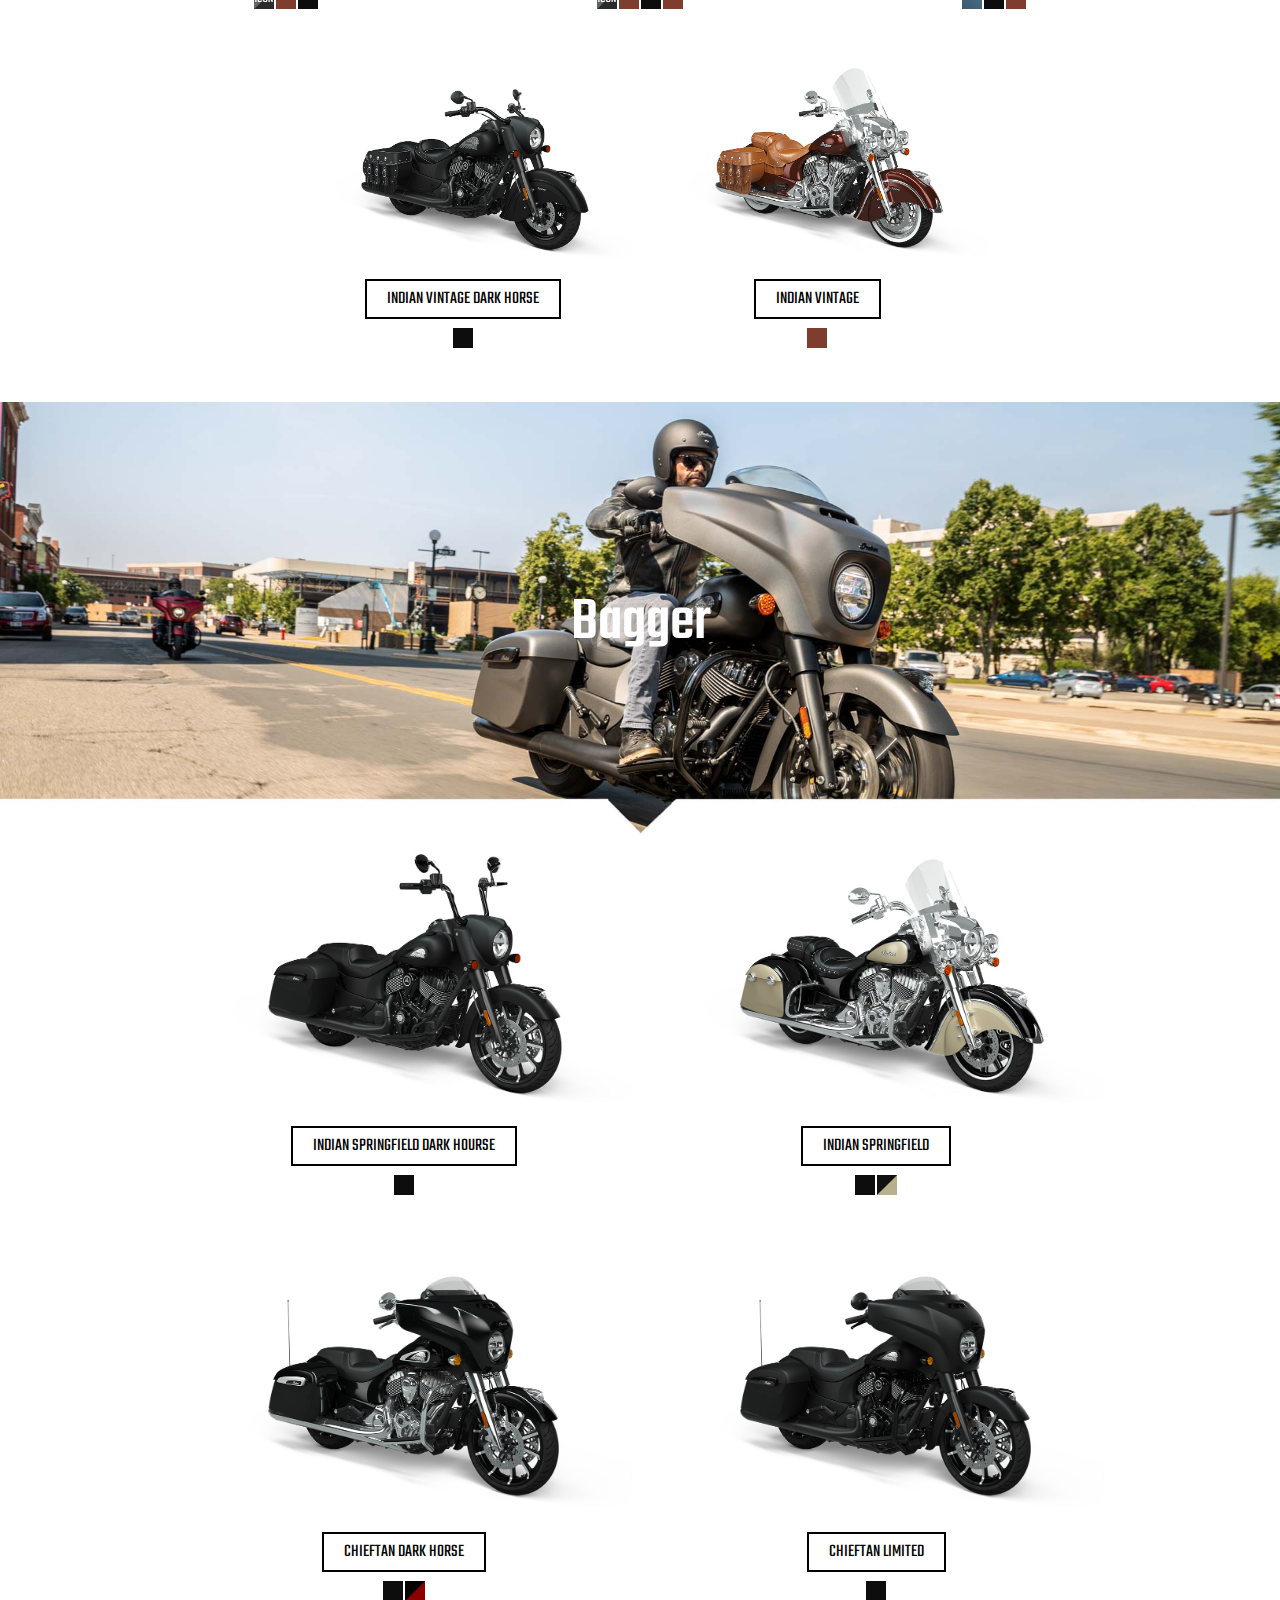
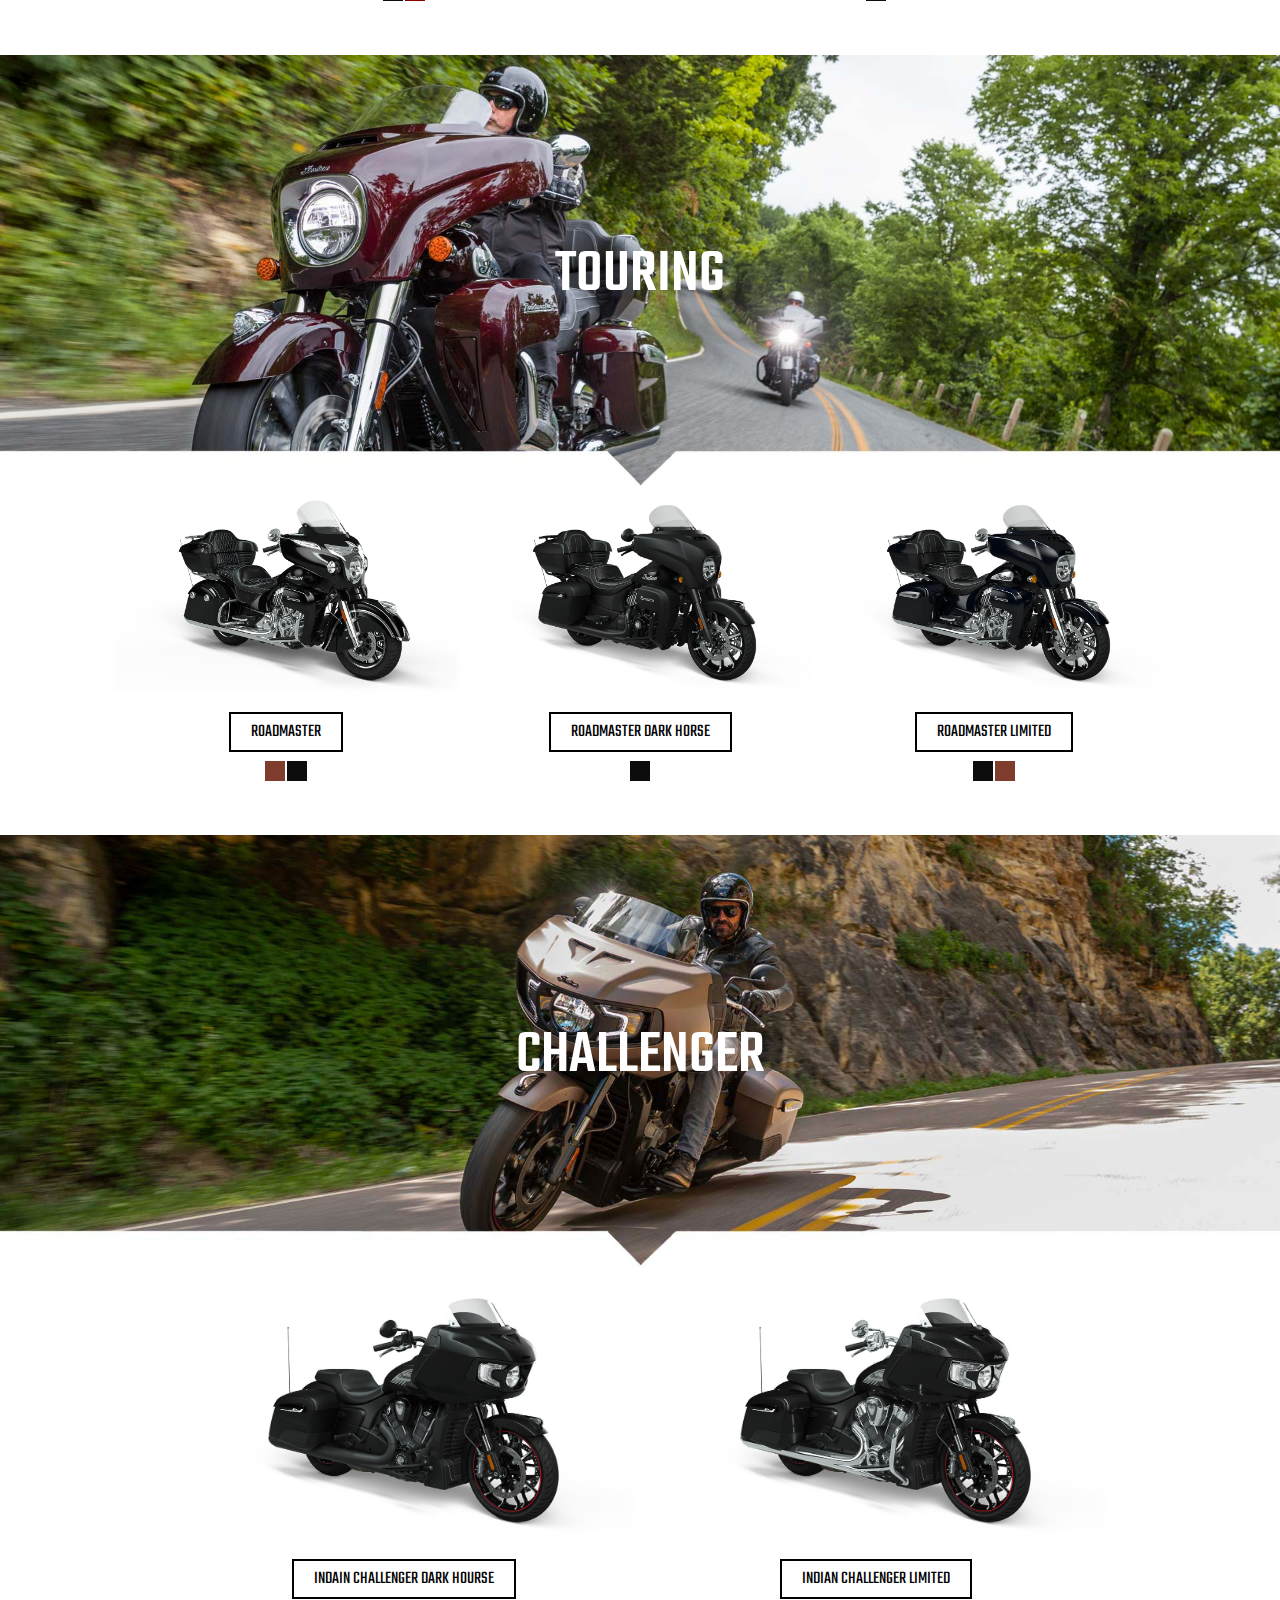
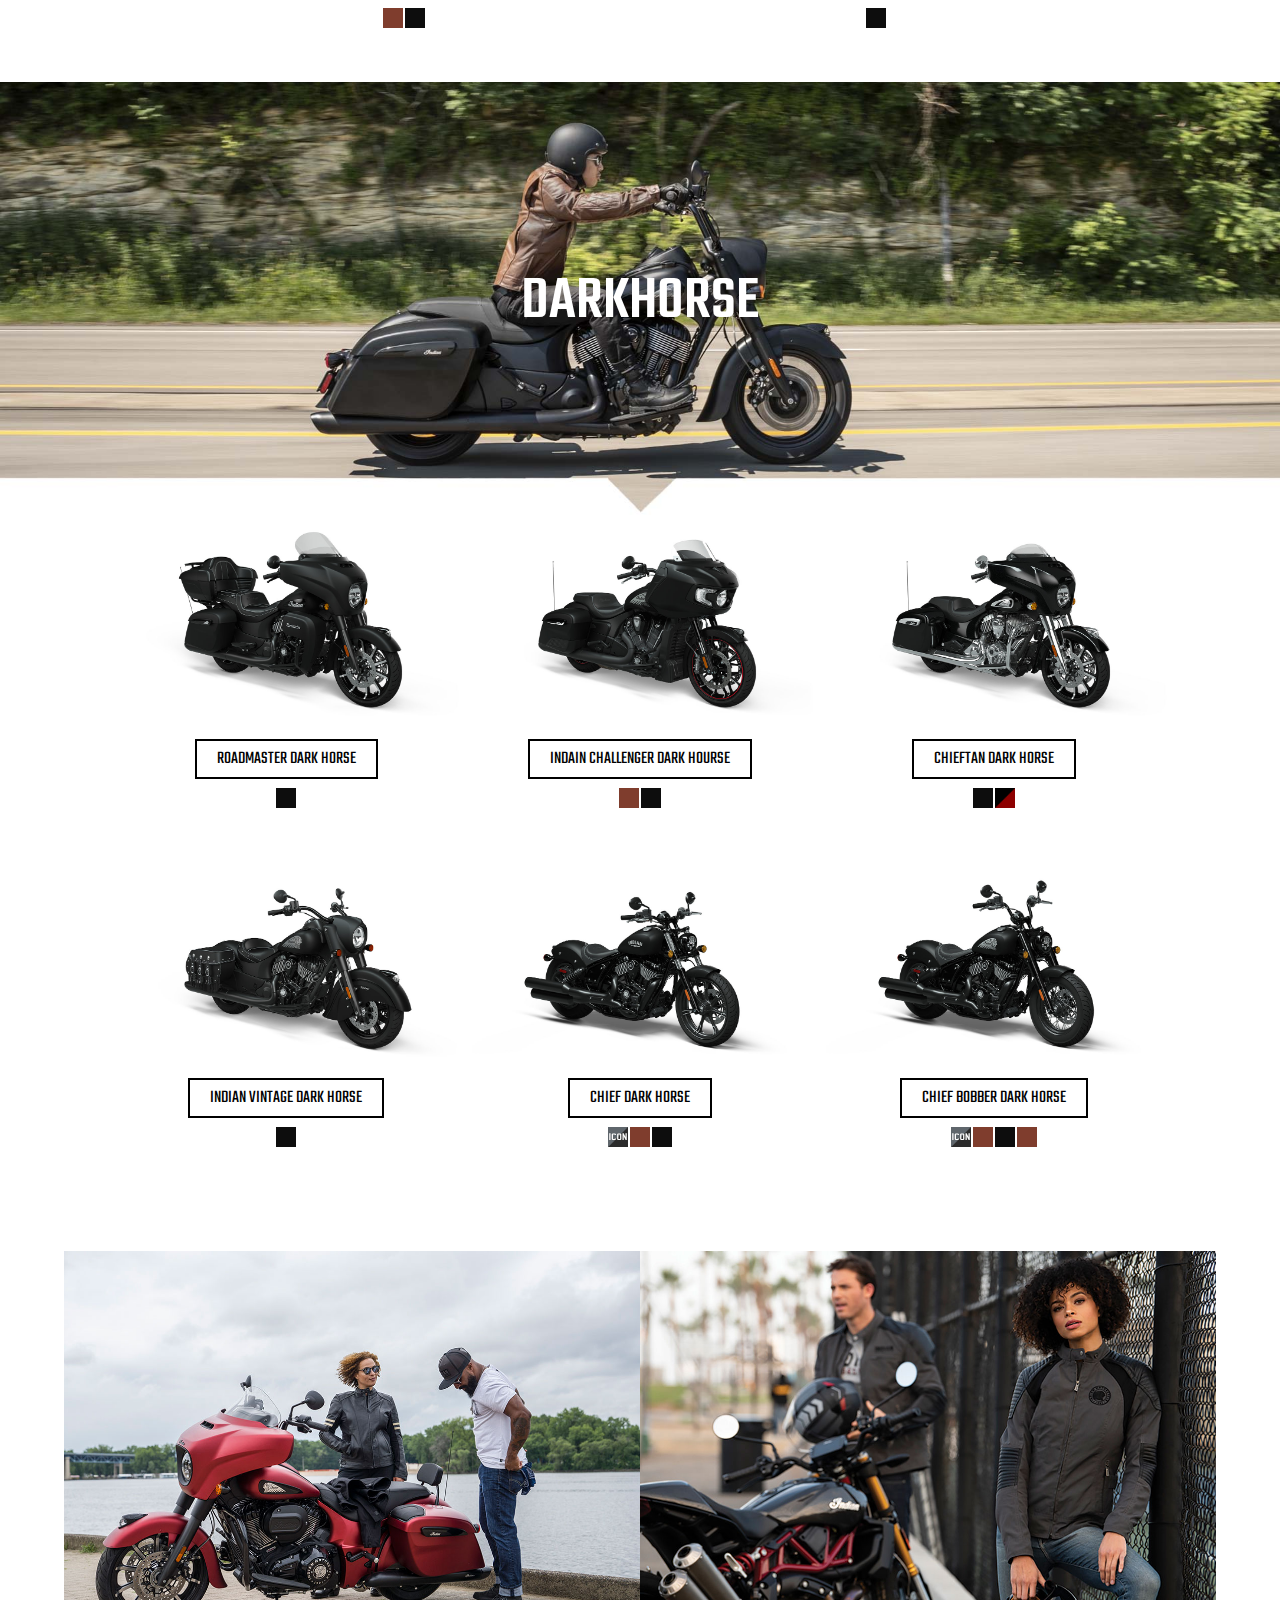
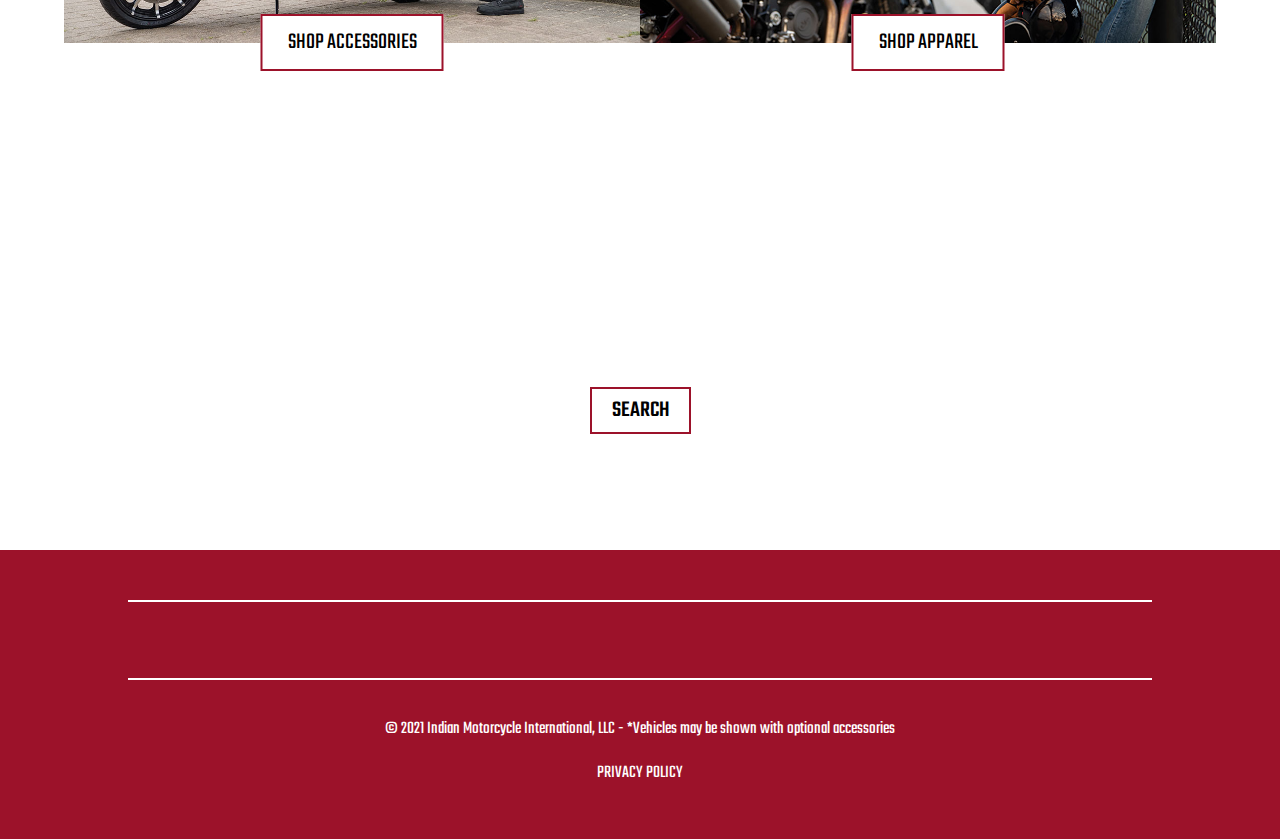
<file: motercycles.html>
<!DOCTYPE html> 
<html lang="en">
    <head>
        <!-- title -->
        <title>Indian Motorcycle India | Indian® Motorcycles - IN -</title>
        <!-- meta tags -->
        <meta charset="UTF-8">
        <meta name="viewport" content="width=device-width, initial-scale=1.0">
        <meta name="theme-color" content="#9C122A">
        <!-- favicon -->
        <link rel="icon" href="img/logo/favicon.ico">
        <!-- css files -->
        <link rel="stylesheet" href="css/main.css">
        <link rel="stylesheet" href="css/common.css">
        <link rel="stylesheet" href="css/motercycles.css">
        <!-- google fonts -->
        <link rel="preconnect" href="https://fonts.gstatic.com">
        <link href="https://fonts.googleapis.com/css2?family=Teko:wght@300;400;500;600;700&display=swap" rel="stylesheet">
        <!-- font awesome -->
        <link rel="stylesheet" href="https://cdnjs.cloudflare.com/ajax/libs/font-awesome/5.15.3/css/all.min.css" integrity="sha512-iBBXm8fW90+nuLcSKlbmrPcLa0OT92xO1BIsZ+ywDWZCvqsWgccV3gFoRBv0z+8dLJgyAHIhR35VZc2oM/gI1w==" crossorigin="anonymous" referrerpolicy="no-referrer" />
        <!-- owl carousel slider --> 
        <link rel="stylesheet" href="https://cdnjs.cloudflare.com/ajax/libs/OwlCarousel2/2.3.4/assets/owl.carousel.min.css" integrity="sha512-tS3S5qG0BlhnQROyJXvNjeEM4UpMXHrQfTGmbQ1gKmelCxlSEBUaxhRBj/EFTzpbP4RVSrpEikbmdJobCvhE3g==" crossorigin="anonymous" />
        <link rel="stylesheet" href="https://cdnjs.cloudflare.com/ajax/libs/OwlCarousel2/2.3.4/assets/owl.theme.default.min.css" integrity="sha512-sMXtMNL1zRzolHYKEujM2AqCLUR9F2C4/05cdbxjjLSRvMQIciEPCQZo++nk7go3BtSuK9kfa/s+a4f4i5pLkw==" crossorigin="anonymous" />
        <!-- bootstrap CSS only -->
        <link href="https://cdn.jsdelivr.net/npm/bootstrap@5.0.1/dist/css/bootstrap.min.css" rel="stylesheet" integrity="sha384-+0n0xVW2eSR5OomGNYDnhzAbDsOXxcvSN1TPprVMTNDbiYZCxYbOOl7+AMvyTG2x" crossorigin="anonymous">
        <!-- bootstrap JavaScript Bundle with Popper -->
        <script src="https://cdn.jsdelivr.net/npm/bootstrap@5.0.1/dist/js/bootstrap.bundle.min.js" integrity="sha384-gtEjrD/SeCtmISkJkNUaaKMoLD0//ElJ19smozuHV6z3Iehds+3Ulb9Bn9Plx0x4" crossorigin="anonymous"></script>
    </head>
    <body>
        <!-- header section -->
        <div class="lang-header">
            <a href="language.html">
            <i class="fas fa-globe-europe"></i>
            </a>
        </div>
        <div class="header" id="stheader">
            <div class="site-logo">
                <a href="index.html">
                    <img src="img/logo/indianmotorcycle-logo.png" alt="">
                </a>
            </div>
            <ul id="MenuItems">
                <li><a href="dealer.html">FIND A DEALER</a></li>
                <li><a href="motercycles.html">MOTERCYCLES</a></li>
                <li><a href="#">APPAREL</a></li>
                <li><a href="#">ACCESSORIES</a></li>
                <li><a href="test-ride.html">TEST RIDE</a></li>
                <li><a data-bs-toggle="modal" data-bs-target="#exampleModal" href="#">ABOUT</a></li> 
            </ul>
            <div class="header-icon">
                <i onclick="menutoggle()" class="fas fa-bars"></i>
                <a href="language.html">
                <i class="fas fa-globe-europe"></i></a>
            </div>
        </div>
        <!-- about modal  starts here--> 
        <div class="modal fade" id="exampleModal" tabindex="-1" aria-labelledby="exampleModalLabel" aria-hidden="true">
            <div class="modal-dialog modal-lg">
            <div class="modal-content">
        <div class="modal-body">
            <div class="about-modal-icon">
                <div class="about-modal-icon-holder">
                    <img src="img/about-modal/indian-timeline.png" alt="">
                    <h4><a href="#">HISTORICAL TIMELINE</a></h4>
                </div>
                <div class="about-modal-icon-holder">
                    <img src="img/about-modal/test-ride.png" alt="">
                    <h4><a href="#">TEST RIDE</a></h4>
                </div>
                <div class="about-modal-icon-holder">
                    <img src="img/about-modal/ind-riders-group.png" alt="">
                    <h4><a href="#">INDIAN MOTERCYCLE RIDER</a></h4>
                </div>
            </div>
            <div class="about-modal-important-links">
                <div class="about-modal-important-links-card ">
                    <h4>Who are we</h4>
                    <a href="#">Indian Motorcycle Racing</a>
                    <a href="#">Our History</a>
                </div>
                <div class="about-modal-important-links-card  about-modal-border">
                    <h4>Tools</h4>
                    <a href="#">Owner resources</a>
                    <a href="#">Find a dealer</a>
                    <a href="#">Test Ride</a>
                </div>
                <div class="about-modal-important-links-card about-modal-border">
                    <h4>Press</h4>
                    <a href="#">Indian Motorcycle Racing</a>
                    <a href="#">Our History</a>
                </div>
                <div class="about-modal-important-links-card about-modal-border">
                    <h4>Brochures</h4>
                    <a href="#">Accessories brochures</a>
                    <a href="#">Scout brochures</a>
                </div> 
                </div>
            </div>
            </div>
            </div>
        </div>
        <!-- about modal ends here -->


        <!-- MOTERCYCLE NAV BAR -->
        <div class="motercycle-navbar">
            <a href="#scoutt">Scout</a>
            <a href="#ftrr">FTR</a>
            <a href="#cruiserr">Cruiser</a>
            <a href="#baggerr">Bagger</a>
            <a href="#touringg">Touring</a>
            <a href="#challengerr">Challenger</a>
            <a href="#darker">Dark horse</a>
        </div>

        <!-- motercylce models  -->
        <div class="motercycle-info-container"  id="scoutt">
            <div class="motercycle-info-hero">
                <img src="img/motercycle/scout/scout-lineup.jpg" alt="">
                <div class="motercycle-info-heading">
                    <p>Scout</p>
                </div>
            </div>
        </div>
        <!-- motercycle varient info -->
        <div class="motercycle-varient">
            <div class="varient-info">
                <img src="img/motercycle/scout/Scout_INTL_ABS_Thunder_Black_Front_3Q.jpg" alt="">
                <p><a href="#">Scout</a></p>
                <p>
                    <span><img src="img/motercycle/scout/scout-gray-thunder-black-icon.jpg" alt=""></span>
                    <span><img src="img/motercycle/scout/burnished-metalic.jpg" alt=""></span>
                    <span><img src="img/motercycle/scout/thunder-black.png" alt=""></span>
                </p>
            </div>

            <div class="varient-info">
                <img src="img/motercycle/scout/Bobber_INTL_ABS_Thunder_Black_Front_3Q.jpg" alt="">
                <p><a href="#">Scout Bobber</a></p>
                <p>
                    <span><img src="img/motercycle/scout/scout-gray-thunder-black-icon.jpg" alt=""></span>
                    <span><img src="img/motercycle/scout/burnished-metalic.jpg" alt=""></span>
                    <span><img src="img/motercycle/scout/thunder-black.png" alt=""></span>
                    <span><img src="img/motercycle/scout/burnished-metalic.jpg" alt=""></span>
                </p>
            </div>

            <div class="varient-info">
                <img src="img/motercycle/scout/Bobber_20_INTL_ABS_Thunder_Black_Front_3Q.jpg" alt="">
                <p><a href="#">Scout Bobber Twenty</a></p>
                <p>
                    <span><img src="img/motercycle/scout/burnished-metalic.jpg" alt=""></span>
                    <span><img src="img/motercycle/scout/thunder-black.png" alt=""></span>
                    <span><img src="img/motercycle/scout/burnished-metalic.jpg" alt=""></span>
                </p>
            </div>
        </div>

        <!-- motercylce models  -->
        <div class="motercycle-info-container"  id="ftrr">
            <div class="motercycle-info-hero">
                <img src="img/motercycle/ftr/lineup-ftr-lg.jpg" alt="">
                <div class="motercycle-info-heading">
                    <p>FTR</p>
                </div>
            </div>
        </div>

        <!-- motercycle varient info -->
        <div class="motercycle-varient-1">
            <div class="varient-info-1">
                <img src="img/motercycle/ftr/FTR_INTL_ABS_Thunder_Black_Smoke_Front_3Q.jpg" alt="">
                <p><a href="#">FTR</a></p>
                <p>
                    <span><img src="img/motercycle/scout/burnished-metalic.jpg" alt=""></span>
                </p>
            </div>

            <div class="varient-info-1">
                <img src="img/motercycle/ftr/ftr-rally.jpg" alt="">
                <p><a href="#">FTR Rally</a></p>
                <p>
                    <span><img src="img/motercycle/scout/thunder-black.png" alt=""></span>
                </p>
            </div>

            <div class="varient-info-1">
                <img src="img/motercycle/ftr/FTR_S_MAROON_METALLIC_Front_3Q.jpg" alt="">
                <p><a href="#">FTR S</a></p>
                <p>
                    <span><img src="img/motercycle/ftr/swap-maroonmetalic-ftrs.jpg" alt=""></span>
                </p>
            </div>

            <div class="varient-info-1">
                <img src="img/motercycle/scout/Bobber_20_INTL_ABS_Thunder_Black_Front_3Q.jpg" alt="">
                <p><a href="#">FTR R Carbon</a></p>
                <p>
                    <span><img src="img/motercycle/ftr/ftr-indi-red.png" alt=""></span>
                </p>
            </div>
        </div>

          <!-- motercylce models  -->
          <div class="motercycle-info-container"  id="cruiserr">
            <div class="motercycle-info-hero">
                <img src="img/motercycle/cruiser/chief-family.jpg" alt="">
                <div class="motercycle-info-heading">
                    <p>Cruiser</p>
                </div>
            </div>
        </div>

        <!-- motercycle varient info -->
        <div class="motercycle-varient">
            <div class="varient-info">
                <img src="img/motercycle/cruiser/chief_dark_horse_black_smoke_Front_3Q.jpg" alt="">
                <p><a href="#">Chief Dark Horse</a></p>
                <p>
                    <span><img src="img/motercycle/scout/scout-gray-thunder-black-icon.jpg" alt=""></span>
                    <span><img src="img/motercycle/scout/burnished-metalic.jpg" alt=""></span>
                    <span><img src="img/motercycle/scout/thunder-black.png" alt=""></span>
                </p>
            </div>

            <div class="varient-info">
                <img src="img/motercycle/cruiser/chief_bobber_dark_horse_black_smoke_Front_3Q.jpg" alt="">
                <p><a href="#">Chief Bobber Dark Horse</a></p>
                <p>
                    <span><img src="img/motercycle/scout/scout-gray-thunder-black-icon.jpg" alt=""></span>
                    <span><img src="img/motercycle/scout/burnished-metalic.jpg" alt=""></span>
                    <span><img src="img/motercycle/scout/thunder-black.png" alt=""></span>
                    <span><img src="img/motercycle/scout/burnished-metalic.jpg" alt=""></span>
                </p>
            </div>

            <div class="varient-info">
                <img src="img/motercycle/cruiser/super_chief_limited_blue_slate_metallic_Front_3Q.jpg" alt="">
                <p><a href="#">Super Chief Limited</a></p>
                <p>
                    <span><img src="img/motercycle/cruiser/icon-super-chief-blue-metalic.jpg" alt=""></span>
                    <span><img src="img/motercycle/scout/thunder-black.png" alt=""></span>
                    <span><img src="img/motercycle/scout/burnished-metalic.jpg" alt=""></span>
                </p>
            </div>

            <div class="varient-info">
                <img src="img/motercycle/cruiser/Vintage_Dark_Horse_Thunder_Black_Smoke_Front_3Q.jpg" alt="">
                <p><a href="#">Indian Vintage Dark Horse</a></p>
                <p>
                    <span><img src="img/motercycle/scout/thunder-black.png" alt=""></span>
                </p>
            </div>

            <div class="varient-info">
                <img src="img/motercycle/cruiser/Vintage_Premium_Crimson_Metallic_Front_3Q.jpg" alt="">
                <p><a href="#">Indian Vintage</a></p>
                <p>
                    <span><img src="img/motercycle/scout/burnished-metalic.jpg" alt=""></span>
                </p>
            </div>
        </div>

        
          <!-- motercylce models  -->
          <div class="motercycle-info-container"  id="baggerr">
            <div class="motercycle-info-hero">
                <img src="img/motercycle/bagger/bagger-lineup.jpg" alt="">
                <div class="motercycle-info-heading">
                    <p>Bagger</p>
                </div>
            </div>
        </div>

         <!-- motercycle varient info -->
         <div class="motercycle-varient-1">
            <div class="varient-info-1">
                <img src="img/motercycle/bagger/Springfield_Dark_Horse_Thunder_Black_Smoke_Front_3Q.jpg" alt="">
                <p><a href="#">Indian Springfield Dark Hourse</a></p>
                <p>
                    <span><img src="img/motercycle/scout/thunder-black.png" alt=""></span>
                </p>
            </div>

            <div class="varient-info-1">
                <img src="img/motercycle/bagger/Springfield_Premium_Thunder_Black_over_Dirt_Track_Tan_Front_3Q.jpg" alt="">
                <p><a href="#">Indian Springfield</a></p>
                <p>
                    <span><img src="img/motercycle/scout/thunder-black.png" alt=""></span>
                    <span><img src="img/motercycle/bagger/roadmaster-thunder-black-ivory-cream.png" alt=""></span>
                </p>
            </div>

            <div class="varient-info-1">
                <img src="img/motercycle/bagger/Chieftain_Limited_Thunder_Black_Pearl_Front_3Q.jpg" alt="">
                <p><a href="#">Chieftan Dark Horse</a></p>
                <p>
                    <span><img src="img/motercycle/scout/thunder-black.png" alt=""></span>
                    <span><img src="img/motercycle/ftr/ftr-indi-red.png" alt=""></span>
                </p>
            </div>

            <div class="varient-info-1">
                <img src="img/motercycle/bagger/Chieftain_Dark_Horse_Thunder_Black_Smoke_Front_3Q.jpg" alt="">
                <p><a href="#">Chieftan Limited</a></p>
                <p>
                    <span><img src="img/motercycle/scout/thunder-black.png" alt=""></span>
                </p>
            </div>
        </div>

          <!-- motercylce models  -->
          <div class="motercycle-info-container"  id="touringg">
            <div class="motercycle-info-hero">
                <img src="img/motercycle/touring/touring-lineup.jpg" alt="">
                <div class="motercycle-info-heading">
                    <p>TOURING</p>
                </div>
            </div>
        </div>

        
        <!-- motercycle varient info -->
        <div class="motercycle-varient">
            <div class="varient-info">
                <img src="img/motercycle/touring/Roadmaster_Classic_Thunder_Black_Pearl_Front_3Q.jpg" alt="">
                <p><a href="#">Roadmaster</a></p>
                <p>
                    <span><img src="img/motercycle/scout/burnished-metalic.jpg" alt=""></span>
                    <span><img src="img/motercycle/scout/thunder-black.png" alt=""></span>
                </p>
            </div>

            <div class="varient-info">
                <img src="img/motercycle/touring/Roadmaster_Dark_Horse_Thunder_Black_Smoke_Front_3Q.jpg">
                <p><a href="#">Roadmaster Dark Horse</a></p>
                <p>
                    <span><img src="img/motercycle/scout/thunder-black.png" alt=""></span>
                </p>
            </div>

            <div class="varient-info">
                <img src="img/motercycle/touring/Roadmaster_Limited_Thunder_Black_Azure_Crystal_Front_3Q.jpg" alt="">
                <p><a href="#">Roadmaster Limited</a></p>
                <p>
                    <span><img src="img/motercycle/scout/thunder-black.png" alt=""></span>
                    <span><img src="img/motercycle/scout/burnished-metalic.jpg" alt=""></span>
                </p>
            </div>
        </div>

             <!-- motercylce models  -->
             <div class="motercycle-info-container"  id="challengerr">
                <div class="motercycle-info-hero">
                    <img src="img/motercycle/challenger/challenger-lineup.jpg" alt="">
                    <div class="motercycle-info-heading">
                        <p>CHALLENGER</p>
                    </div>
                </div>
            </div>

                <!-- motercycle varient info -->
        <div class="motercycle-varient-1">
            <div class="varient-info-1">
                <img src="img/motercycle/challenger/Challenger_Dark_Horse_Thunder_Black_Smoke_Front_3Q.jpg" alt="">
                <p><a href="#">Indain challenger dark hourse</a></p>
                <p>
                    <span><img src="img/motercycle/scout/burnished-metalic.jpg" alt=""></span>
                    <span><img src="img/motercycle/scout/thunder-black.png" alt=""></span>
                </p>
            </div>

            <div class="varient-info-1">
                <img src="img/motercycle/challenger/Challenger_Limited_Thunder_Black_Pearl_Front_3Q.jpg">
                <p><a href="#">indian challenger Limited</a></p>
                <p>
                    <span><img src="img/motercycle/scout/thunder-black.png" alt=""></span>
                </p>
            </div>
        </div>

        
             <!-- motercylce models  -->
             <div class="motercycle-info-container"  id="darker">
                <div class="motercycle-info-hero">
                    <img src="img/motercycle/darkhorse/dark-horse-lineup.jpg" alt="">
                    <div class="motercycle-info-heading">
                        <p>DARKHORSE</p>
                    </div>
                </div>
            </div>

               
        <!-- motercycle varient info -->
        <div class="motercycle-varient">
            <div class="varient-info">
                <img src="img/motercycle/touring/Roadmaster_Dark_Horse_Thunder_Black_Smoke_Front_3Q.jpg">
                <p><a href="#">Roadmaster Dark Horse</a></p>
                <p>
                    <span><img src="img/motercycle/scout/thunder-black.png" alt=""></span>
                </p>
            </div>
            
            <div class="varient-info">
                <img src="img/motercycle/challenger/Challenger_Dark_Horse_Thunder_Black_Smoke_Front_3Q.jpg" alt="">
                <p><a href="#">Indain challenger dark hourse</a></p>
                <p>
                    <span><img src="img/motercycle/scout/burnished-metalic.jpg" alt=""></span>
                    <span><img src="img/motercycle/scout/thunder-black.png" alt=""></span>
                </p>
            </div>
            <div class="varient-info">
                <img src="img/motercycle/bagger/Chieftain_Limited_Thunder_Black_Pearl_Front_3Q.jpg" alt="">
                <p><a href="#">Chieftan Dark Horse</a></p>
                <p>
                    <span><img src="img/motercycle/scout/thunder-black.png" alt=""></span>
                    <span><img src="img/motercycle/ftr/ftr-indi-red.png" alt=""></span>
                </p>
            </div>
            
            <div class="varient-info">
                <img src="img/motercycle/cruiser/Vintage_Dark_Horse_Thunder_Black_Smoke_Front_3Q.jpg" alt="">
                <p><a href="#">Indian Vintage Dark Horse</a></p>
                <p>
                    <span><img src="img/motercycle/scout/thunder-black.png" alt=""></span>
                </p>
            </div>

            <div class="varient-info">
                <img src="img/motercycle/cruiser/chief_dark_horse_black_smoke_Front_3Q.jpg" alt="">
                <p><a href="#">Chief Dark Horse</a></p>
                <p>
                    <span><img src="img/motercycle/scout/scout-gray-thunder-black-icon.jpg" alt=""></span>
                    <span><img src="img/motercycle/scout/burnished-metalic.jpg" alt=""></span>
                    <span><img src="img/motercycle/scout/thunder-black.png" alt=""></span>
                </p>
            </div>

            <div class="varient-info">
                <img src="img/motercycle/cruiser/chief_bobber_dark_horse_black_smoke_Front_3Q.jpg" alt="">
                <p><a href="#">Chief Bobber Dark Horse</a></p>
                <p>
                    <span><img src="img/motercycle/scout/scout-gray-thunder-black-icon.jpg" alt=""></span>
                    <span><img src="img/motercycle/scout/burnished-metalic.jpg" alt=""></span>
                    <span><img src="img/motercycle/scout/thunder-black.png" alt=""></span>
                    <span><img src="img/motercycle/scout/burnished-metalic.jpg" alt=""></span>
                </p>
            </div>
        </div>
        <!-- image with buttons  -->
        <div class="img-btn">
            <div class="img-btn-card">
                <img src="img/img-btn/accessories.jpg" alt="">
                <a class="primary-btn" href="#">SHOP ACCESSORIES</a>
            </div>
            <div class="img-btn-card">
                <img src="img/img-btn/apparel.jpg" alt="">
                <a class="primary-btn" href="#">SHOP APPAREL</a>
            </div>
        </div>

        <!-- find a dealer -->
        <div class="find-dealer">
            <p>FIND A DEALER NEAR YOU</p>
            <p><a class="primary-btn" href="#">SEARCH</a></p>
        </div>

        <!-- collapsible footer mobile -->
        <div class="footer-mob">                     
            <button type="button" class="collapsible">THE 2021 LINEUP</button>
            <div class="content">
                <a href="#">Find a dealer</a>
                <a href="#">About INDIAN</a>
                <a href="#">Owner</a>
            </div>
            <button type="button" class="collapsible">SERVICE & SUPPORT</button>
            <div class="content">
                <a href="#">Find a dealer</a>
                <a href="#">About INDIAN</a>
                <a href="#">Owner</a>
            </div>
            <button type="button" class="collapsible">COMMUNITY </button>
            <div class="content">
                <a href="#">Indian Motorcycle Racing</a>
                <a href="#">Our History</a>
            </div>
            <button type="button" class="collapsible">SHOPPING TOOLS</button>
            <div class="content">
                <a href="#">Get a Quote</a>
                <a href="#">Find a Dealer</a>
                <a href="#">request test Ride</a>
                <a href="#">apparel</a>
                <a href="#">accessories</a>
                <a href="#">accessories instruction</a>
            </div>
        </div>

        <!-- footer common -->
        <div class="footer-pc">
            <div class="footer-social-icon">
                <i class="fab fa-facebook-square"></i>
                <i class="fab fa-youtube-square"></i>
                <i class="fab fa-twitter-square"></i>
                <i class="fab fa-instagram"></i>
            </div>
            <div class="footer-copyright">
            <p>© 2021 Indian Motorcycle International, LLC - *Vehicles may be shown with optional accessories</p>
            <p><a href="#">PRIVACY POLICY</a></p>
            </div>
        </div>

        <!-- footer logo mobile -->
        <div class="footer-logo">
            <div>
                <img src="img/logo/indiamotorcycle-logo-bottom.png" alt="">
            </div>
        </div>
        <!-- fixed footer pc -->
        <div class="fixed-footer">
            <div class="cookies">
                <a href="#"><i class="fas fa-fingerprint"></i><span class="cookies-p">cookies <br> policy</span></a>
            </div>
            <div class="fixed-footer-links">
               <div class="link-holder">
                <a class="fixed-nav" href="#">the 2021 lineup</a>
                <div class="footer-link-content">
                    <a href="#">FTR</a>
                    <a href="#">Scout</a>
                    <a href="#">Cruiser</a>
                    <a href="#">Bagger</a>
                </div>
               </div>
               <div class="link-holder">
                <a class="fixed-nav" href="#">SERVICE & support</a>
                <div class="footer-link-content">
                    <a href="#">Find a dealer</a>
                    <a href="#">About INDIAN</a>
                    <a href="#">Owner</a>
                </div>  
               </div>
               <div class="link-holder">
                <a class="fixed-nav" href="#">community</a>
                <div class="footer-link-content">
                    <a href="#">Indian Motorcycle Racing</a>
                    <a href="#">Our History</a>
                </div>
               </div>

               <div class="link-holder">
                <a class="fixed-nav" href="#">shopping tools</a>
                <div class="footer-link-content">
                    <a href="#">Get a Quote</a>
                    <a href="#">Find a Dealer</a>
                    <a href="#">request test Ride</a>
                    <a href="#">apparel</a>
                    <a href="#">accessories</a>
                    <a href="#">accessories instruction</a>
                </div>
               </div>
            
               <div class="link-holder">
                <a class="fixed-nav" href="#">resources</a>
                <div class="footer-link-content">
                    <a href="#">Facebook</a>
                    <a href="#">Twitter</a>
                    <a href="#">Instagram</a>
                    <a href="#">Youtube</a>
                    <a href="#">Contact a Dealer</a>
                </div>
               </div>

          
            </div>
            <div class="fixed-footer-logo">
                <img title="Indian motercycles" src="img/logo/indiamotorcycle-logo-bottom.png" alt="">
            </div>
        </div>

        <!-- stiky header -->
        <script>
            window.onscroll = function() {myFunction()};
            
            var header = document.getElementById("stheader");
            var sticky  = header.offsetTop;

            function myFunction() {
                if (window.pageYOffset > sticky) {
                    header.classList.add("sticky");
                }
                 else {
                    header.classList.remove("sticky");
                }
            }

        </script>
        <!-- header toggle menu -->
        <script>
            var MenuItems = document.getElementById("MenuItems");
            MenuItems.style.maxHeight="0px";
            function menutoggle(){
                if(MenuItems.style.maxHeight=="0px")
                    {
                        MenuItems.style.maxHeight="300px";
                    }
                else
                    {
                        MenuItems.style.maxHeight="0px";
                }
            }
        </script>

        <!-- js for owl carousel -->
        <script src="https://cdnjs.cloudflare.com/ajax/libs/jquery/3.6.0/jquery.min.js" integrity="sha512-894YE6QWD5I59HgZOGReFYm4dnWc1Qt5NtvYSaNcOP+u1T9qYdvdihz0PPSiiqn/+/3e7Jo4EaG7TubfWGUrMQ==" crossorigin="anonymous"></script>
        <script src="https://cdnjs.cloudflare.com/ajax/libs/OwlCarousel2/2.3.4/owl.carousel.min.js" integrity="sha512-bPs7Ae6pVvhOSiIcyUClR7/q2OAsRiovw4vAkX+zJbw3ShAeeqezq50RIIcIURq7Oa20rW2n2q+fyXBNcU9lrw==" crossorigin="anonymous"></script>
        <script>
            $('.owl-carousel').owlCarousel({
                loop:true,
                margin:20,
                nav:false,
                center:false,
                autoplay:true,
                autoplayTimeout:2000,
                autoplayHoverPause:true,
                responsive:{
                    0:{
                        items:1
                    },
                    600:{
                        items:1
                    },
                    1000:{
                        items:1
                    },
                    1200:{
                        items:1
                    }
                }
            })
        </script>

        <!-- js for mobile collapsible footer -->
        <script>
            var coll = document.getElementsByClassName("collapsible");
            var i;
            
            for (i = 0; i < coll.length; i++) {
              coll[i].addEventListener("click", function() {
                this.classList.toggle("active");
                var content = this.nextElementSibling;
                if (content.style.display === "block") {
                  content.style.display = "none";
                } else {
                  content.style.display = "block";
                }
              });
            }
            </script>
    </body>

</html>
</file>
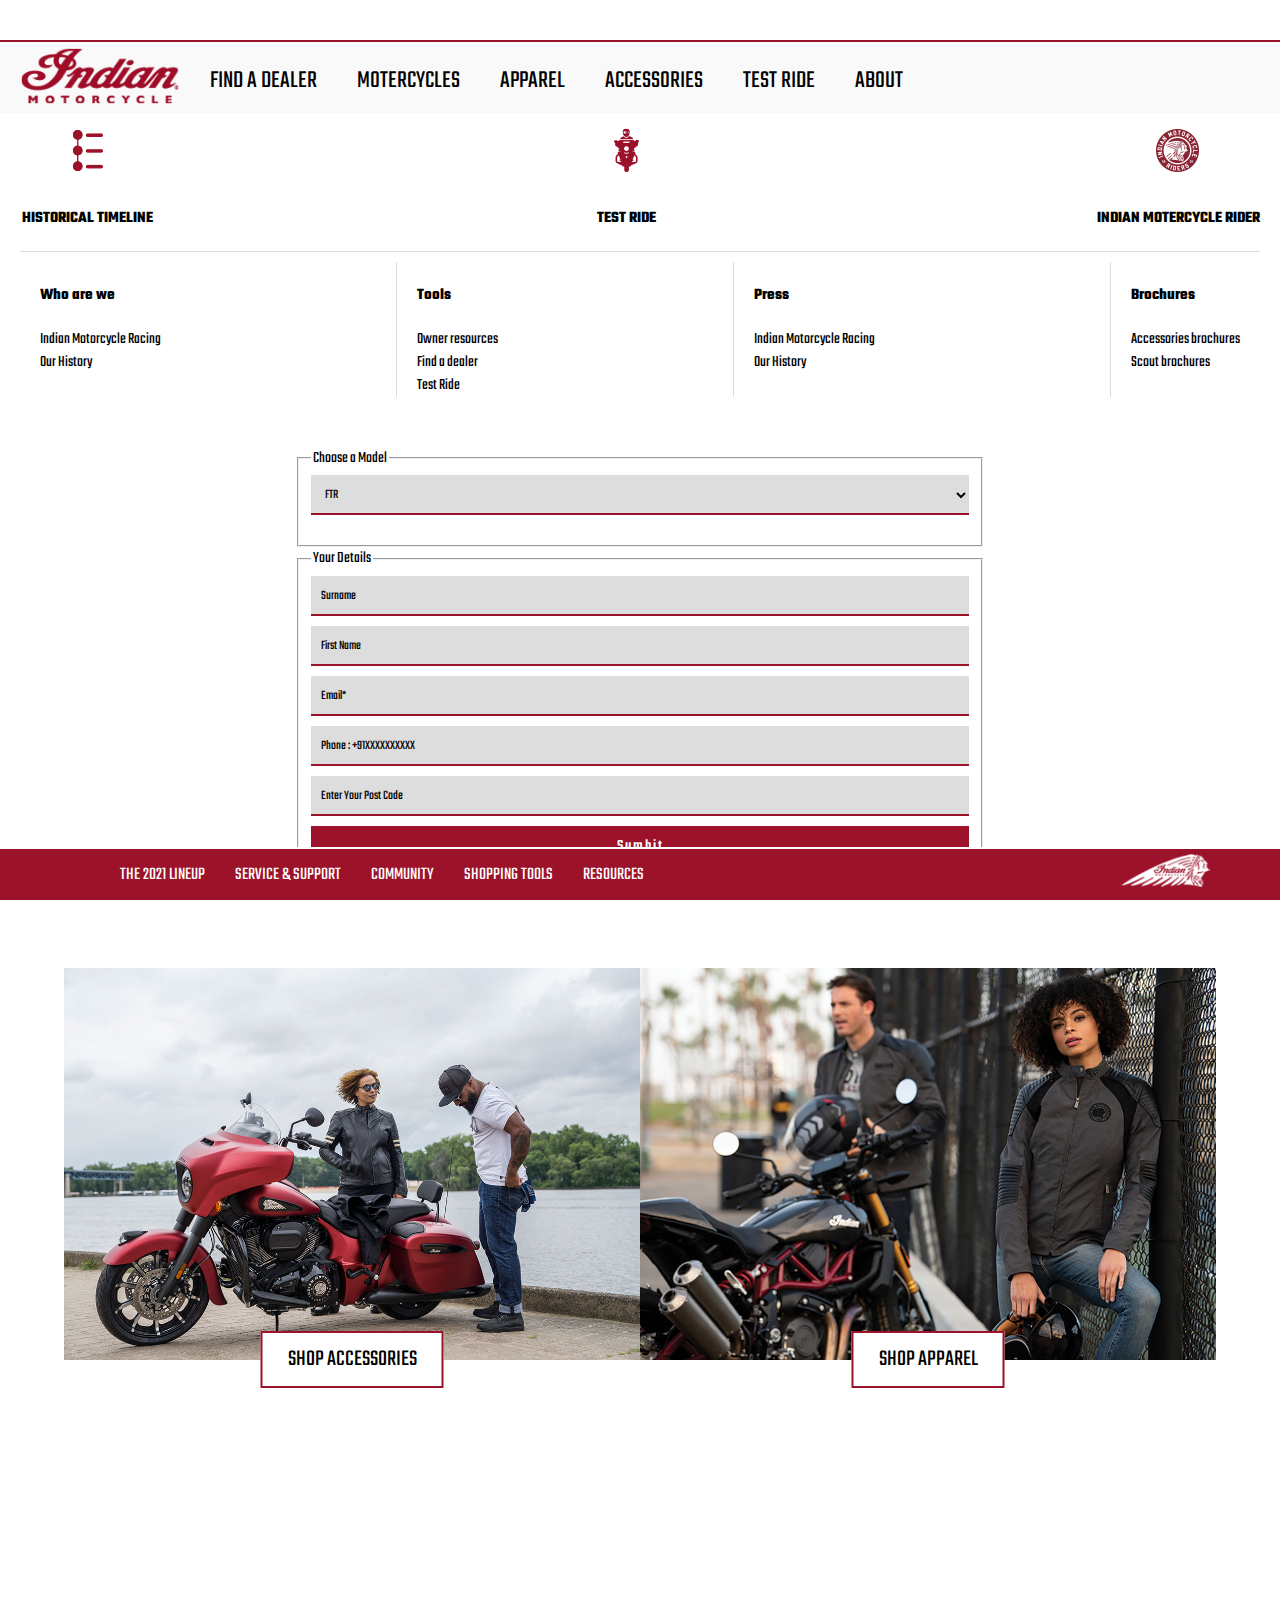
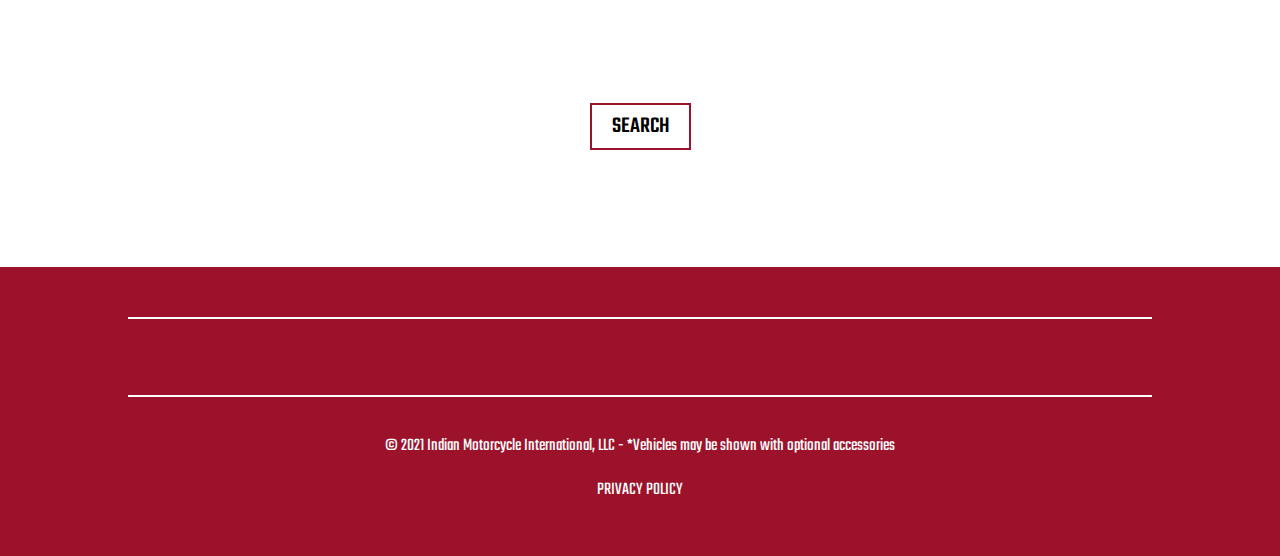
<file: test-ride.html>
<!DOCTYPE html> 
<html lang="en">
    <head>
        <!-- title -->
        <title>Test Ride | Indian® Motorcycles - IN -</title>
        <!-- meta tags -->
        <meta charset="UTF-8">
        <meta name="viewport" content="width=device-width, initial-scale=1.0">
        <meta name="theme-color" content="#9C122A">
        <!-- favicon -->
        <link rel="icon" href="img/logo/favicon.ico">
        <!-- css files -->
        <link rel="stylesheet" href="css/main.css">
        <link rel="stylesheet" href="css/common.css">
        <link rel="stylesheet" href="css/motercycles.css">
        <link rel="stylesheet" href="css/test-ride.css">
        <!-- google fonts -->
        <link rel="preconnect" href="https://fonts.gstatic.com">
        <link href="https://fonts.googleapis.com/css2?family=Teko:wght@300;400;500;600;700&display=swap" rel="stylesheet">
        <!-- font awesome -->
        <link rel="stylesheet" href="https://cdnjs.cloudflare.com/ajax/libs/font-awesome/5.15.3/css/all.min.css" integrity="sha512-iBBXm8fW90+nuLcSKlbmrPcLa0OT92xO1BIsZ+ywDWZCvqsWgccV3gFoRBv0z+8dLJgyAHIhR35VZc2oM/gI1w==" crossorigin="anonymous" referrerpolicy="no-referrer" />
        <!-- owl carousel slider --> 
        <link rel="stylesheet" href="https://cdnjs.cloudflare.com/ajax/libs/OwlCarousel2/2.3.4/assets/owl.carousel.min.css" integrity="sha512-tS3S5qG0BlhnQROyJXvNjeEM4UpMXHrQfTGmbQ1gKmelCxlSEBUaxhRBj/EFTzpbP4RVSrpEikbmdJobCvhE3g==" crossorigin="anonymous" />
        <link rel="stylesheet" href="https://cdnjs.cloudflare.com/ajax/libs/OwlCarousel2/2.3.4/assets/owl.theme.default.min.css" integrity="sha512-sMXtMNL1zRzolHYKEujM2AqCLUR9F2C4/05cdbxjjLSRvMQIciEPCQZo++nk7go3BtSuK9kfa/s+a4f4i5pLkw==" crossorigin="anonymous" />
        <!-- bootstrap CSS only -->
        <link href="https://cdn.jsdelivr.net/npm/bootstrap@5.0.1/dist/css/bootstrap.min.css" rel="stylesheet" integrity="sha384-+0n0xVW2eSR5OomGNYDnhzAbDsOXxcvSN1TPprVMTNDbiYZCxYbOOl7+AMvyTG2x" crossorigin="anonymous">
        <!-- bootstrap JavaScript Bundle with Popper -->
        <script src="https://cdn.jsdelivr.net/npm/bootstrap@5.0.1/dist/js/bootstrap.bundle.min.js" integrity="sha384-gtEjrD/SeCtmISkJkNUaaKMoLD0//ElJ19smozuHV6z3Iehds+3Ulb9Bn9Plx0x4" crossorigin="anonymous"></script>
    </head>
    <body>
        <!-- header section -->
        <div class="lang-header">
            <a href="language.html">
            <i class="fas fa-globe-europe"></i>
            </a>
        </div>
        <div class="header" id="stheader">
            <div class="site-logo">
                <a href="index.html">
                    <img src="img/logo/indianmotorcycle-logo.png" alt="">
                </a>
            </div>
            <ul id="MenuItems">
                <li><a href="dealer.html">FIND A DEALER</a></li>
                <li><a href="motercycles.html">MOTERCYCLES</a></li>
                <li><a href="#">APPAREL</a></li>
                <li><a href="#">ACCESSORIES</a></li>
                <li><a href="test-ride.html">TEST RIDE</a></li>
                <li><a data-bs-toggle="modal" data-bs-target="#exampleModal" href="#">ABOUT</a></li> 
            </ul>
            <div class="header-icon">
                <i onclick="menutoggle()" class="fas fa-bars"></i>
                <a href="language.html">
                <i class="fas fa-globe-europe"></i></a>
            </div>
        </div>
        <!-- about modal  starts here--> 
        <div class="modal fade" id="exampleModal" tabindex="-1" aria-labelledby="exampleModalLabel" aria-hidden="true">
            <div class="modal-dialog modal-lg">
            <div class="modal-content">
        <div class="modal-body">
            <div class="about-modal-icon">
                <div class="about-modal-icon-holder">
                    <img src="img/about-modal/indian-timeline.png" alt="">
                    <h4><a href="#">HISTORICAL TIMELINE</a></h4>
                </div>
                <div class="about-modal-icon-holder">
                    <img src="img/about-modal/test-ride.png" alt="">
                    <h4><a href="#">TEST RIDE</a></h4>
                </div>
                <div class="about-modal-icon-holder">
                    <img src="img/about-modal/ind-riders-group.png" alt="">
                    <h4><a href="#">INDIAN MOTERCYCLE RIDER</a></h4>
                </div>
            </div>
            <div class="about-modal-important-links">
                <div class="about-modal-important-links-card ">
                    <h4>Who are we</h4>
                    <a href="#">Indian Motorcycle Racing</a>
                    <a href="#">Our History</a>
                </div>
                <div class="about-modal-important-links-card  about-modal-border">
                    <h4>Tools</h4>
                    <a href="#">Owner resources</a>
                    <a href="#">Find a dealer</a>
                    <a href="#">Test Ride</a>
                </div>
                <div class="about-modal-important-links-card about-modal-border">
                    <h4>Press</h4>
                    <a href="#">Indian Motorcycle Racing</a>
                    <a href="#">Our History</a>
                </div>
                <div class="about-modal-important-links-card about-modal-border">
                    <h4>Brochures</h4>
                    <a href="#">Accessories brochures</a>
                    <a href="#">Scout brochures</a>
                </div> 
                </div>
            </div>
            </div>
            </div>
        </div>
        <!-- about modal ends here -->
        <div class="test-ride">
            <form action="">
                <fieldset>
                    <legend>Choose a Model</legend>
                    <select name="Model" id="">
                        <option value="">FTR</option>
                        <option value="">Scout</option>
                        <option value="">Bagger</option>
                        <option value="">Cruiser</option>
                        <option value="">Touring</option>
                        <option value="">Challenger</option>
                    </select>
                </fieldset>
                <fieldset>
                    <legend>Your Details</legend>
                    <input type="text" name="" id="" placeholder="Surname">
                    <input type="text" name="" id="" placeholder="First Name">
                    <input type="email" placeholder="Email*">
                    <input type="tel" placeholder="Phone : +91XXXXXXXXXX">
                    <input type="" placeholder="Enter Your Post Code">
                    <button>Sumbit</button>


                </fieldset>

            </form>
        </div>





















        
        <!-- image with buttons  -->
        <div class="img-btn">
            <div class="img-btn-card">
                <img src="img/img-btn/accessories.jpg" alt="">
                <a class="primary-btn" href="#">SHOP ACCESSORIES</a>
            </div>
            <div class="img-btn-card">
                <img src="img/img-btn/apparel.jpg" alt="">
                <a class="primary-btn" href="#">SHOP APPAREL</a>
            </div>
        </div>

        <!-- find a dealer -->
        <div class="find-dealer">
            <p>FIND A DEALER NEAR YOU</p>
            <p><a class="primary-btn" href="#">SEARCH</a></p>
        </div>

        <!-- collapsible footer mobile -->
        <div class="footer-mob">                     
            <button type="button" class="collapsible">THE 2021 LINEUP</button>
            <div class="content">
                <a href="#">Find a dealer</a>
                <a href="#">About INDIAN</a>
                <a href="#">Owner</a>
            </div>
            <button type="button" class="collapsible">SERVICE & SUPPORT</button>
            <div class="content">
                <a href="#">Find a dealer</a>
                <a href="#">About INDIAN</a>
                <a href="#">Owner</a>
            </div>
            <button type="button" class="collapsible">COMMUNITY </button>
            <div class="content">
                <a href="#">Indian Motorcycle Racing</a>
                <a href="#">Our History</a>
            </div>
            <button type="button" class="collapsible">SHOPPING TOOLS</button>
            <div class="content">
                <a href="#">Get a Quote</a>
                <a href="#">Find a Dealer</a>
                <a href="#">request test Ride</a>
                <a href="#">apparel</a>
                <a href="#">accessories</a>
                <a href="#">accessories instruction</a>
            </div>
        </div>

        <!-- footer common -->
        <div class="footer-pc">
            <div class="footer-social-icon">
                <i class="fab fa-facebook-square"></i>
                <i class="fab fa-youtube-square"></i>
                <i class="fab fa-twitter-square"></i>
                <i class="fab fa-instagram"></i>
            </div>
            <div class="footer-copyright">
            <p>© 2021 Indian Motorcycle International, LLC - *Vehicles may be shown with optional accessories</p>
            <p><a href="#">PRIVACY POLICY</a></p>
            </div>
        </div>

        <!-- footer logo mobile -->
        <div class="footer-logo">
            <div>
                <img src="img/logo/indiamotorcycle-logo-bottom.png" alt="">
            </div>
        </div>
        <!-- fixed footer pc -->
        <div class="fixed-footer">
            <div class="cookies">
                <a href="#"><i class="fas fa-fingerprint"></i><span class="cookies-p">cookies <br> policy</span></a>
            </div>
            <div class="fixed-footer-links">
               <div class="link-holder">
                <a class="fixed-nav" href="#">the 2021 lineup</a>
                <div class="footer-link-content">
                    <a href="#">FTR</a>
                    <a href="#">Scout</a>
                    <a href="#">Cruiser</a>
                    <a href="#">Bagger</a>
                </div>
               </div>
               <div class="link-holder">
                <a class="fixed-nav" href="#">SERVICE & support</a>
                <div class="footer-link-content">
                    <a href="#">Find a dealer</a>
                    <a href="#">About INDIAN</a>
                    <a href="#">Owner</a>
                </div>  
               </div>
               <div class="link-holder">
                <a class="fixed-nav" href="#">community</a>
                <div class="footer-link-content">
                    <a href="#">Indian Motorcycle Racing</a>
                    <a href="#">Our History</a>
                </div>
               </div>

               <div class="link-holder">
                <a class="fixed-nav" href="#">shopping tools</a>
                <div class="footer-link-content">
                    <a href="#">Get a Quote</a>
                    <a href="#">Find a Dealer</a>
                    <a href="#">request test Ride</a>
                    <a href="#">apparel</a>
                    <a href="#">accessories</a>
                    <a href="#">accessories instruction</a>
                </div>
               </div>
            
               <div class="link-holder">
                <a class="fixed-nav" href="#">resources</a>
                <div class="footer-link-content">
                    <a href="#">Facebook</a>
                    <a href="#">Twitter</a>
                    <a href="#">Instagram</a>
                    <a href="#">Youtube</a>
                    <a href="#">Contact a Dealer</a>
                </div>
               </div>

          
            </div>
            <div class="fixed-footer-logo">
                <img title="Indian motercycles" src="img/logo/indiamotorcycle-logo-bottom.png" alt="">
            </div>
        </div>

        <!-- stiky header -->
        <script>
            window.onscroll = function() {myFunction()};
            
            var header = document.getElementById("stheader");
            var sticky  = header.offsetTop;

            function myFunction() {
                if (window.pageYOffset > sticky) {
                    header.classList.add("sticky");
                }
                 else {
                    header.classList.remove("sticky");
                }
            }

        </script>
        <!-- header toggle menu -->
        <script>
            var MenuItems = document.getElementById("MenuItems");
            MenuItems.style.maxHeight="0px";
            function menutoggle(){
                if(MenuItems.style.maxHeight=="0px")
                    {
                        MenuItems.style.maxHeight="300px";
                    }
                else
                    {
                        MenuItems.style.maxHeight="0px";
                }
            }
        </script>

        <!-- js for owl carousel -->
        <script src="https://cdnjs.cloudflare.com/ajax/libs/jquery/3.6.0/jquery.min.js" integrity="sha512-894YE6QWD5I59HgZOGReFYm4dnWc1Qt5NtvYSaNcOP+u1T9qYdvdihz0PPSiiqn/+/3e7Jo4EaG7TubfWGUrMQ==" crossorigin="anonymous"></script>
        <script src="https://cdnjs.cloudflare.com/ajax/libs/OwlCarousel2/2.3.4/owl.carousel.min.js" integrity="sha512-bPs7Ae6pVvhOSiIcyUClR7/q2OAsRiovw4vAkX+zJbw3ShAeeqezq50RIIcIURq7Oa20rW2n2q+fyXBNcU9lrw==" crossorigin="anonymous"></script>
        <script>
            $('.owl-carousel').owlCarousel({
                loop:true,
                margin:20,
                nav:false,
                center:false,
                autoplay:true,
                autoplayTimeout:2000,
                autoplayHoverPause:true,
                responsive:{
                    0:{
                        items:1
                    },
                    600:{
                        items:1
                    },
                    1000:{
                        items:1
                    },
                    1200:{
                        items:1
                    }
                }
            })
        </script>

        <!-- js for mobile collapsible footer -->
        <script>
            var coll = document.getElementsByClassName("collapsible");
            var i;
            
            for (i = 0; i < coll.length; i++) {
              coll[i].addEventListener("click", function() {
                this.classList.toggle("active");
                var content = this.nextElementSibling;
                if (content.style.display === "block") {
                  content.style.display = "none";
                } else {
                  content.style.display = "block";
                }
              });
            }
            </script>
    </body>

</html>
</file>
<file: css/main.css>
.lang-header{
    width: 100%;
    display: flex;
    justify-content: flex-end;
    align-items: center;
    padding:20px  100px 20px 0;
}
.lang-header a{
    text-decoration: none;
    color: black;
}
.lang-header a:hover{
    color: black;
}
.lang-header .fas{
    font-size: 18px;
    cursor: pointer;
}
.header{
    width: 100%;
    display: flex;
    justify-content: flex-start;
    align-items: center;
    background: #f9f9f9;
    border-top: 2px solid #9c122a;
    position: relative;
}
.sticky{
    top:0;
    width: 100%;
    position: fixed;
    z-index: 99;
    margin: 0;
    padding: 0;
}
.sticky + .content {
    padding-top:200px;
  }
.header .site-logo{
    width: 160px;
    margin: 0 20px;
}
.site-logo img{
    width: 100%;
    padding-top: 5px;
}
.header ul{
    display: flex;
    list-style: none;
    position: absolute;
    top: 5px;
    left: 150px;
    z-index: 99;
}
.header ul li{
    display: inline-block;
}
.header ul li a{
    text-decoration: none;
    color: black;
    margin: 0 20px;
    font-size: 25px;
}
.header ul li a:hover{
    color: #9c122a;
}
.header .header-icon{
    display: none;
}
.header .header-icon .fas{
    font-size: 18px;
    margin: 0 10px;
    cursor: pointer;
}
.header .header-icon .fa-bars{
    color: #9c122a;
}
.header-icon a{
    text-decoration: none;
    color: black;
}
.header-icon a:hover{
    color: black;
}
@media screen and (max-width:1180px){
    .header ul li a{
        margin: 0 10px;
        font-size: 22px;
    }
    .header .site-logo{
        width: 140px;
    }
    .lang-header{
        padding:20px  60px 20px 0;
    }

} 
@media screen and (max-width:770px){
    .lang-header{
        display: none;
    }
    .header{
        display: flex;
        justify-content: space-between;
        padding: 0 10px;
        align-items: center;
        position: relative !important;
        border:none;
    }
    .header .site-logo{
        width: 120px;
    }
    .header-icon{
        display: block !important;
    }
    .header ul{
        position:absolute !important;
        width: 100%;
        top:47px;
        left: 0;
        display: block;
        background: #aaa;
        transition: .5s;
        overflow: hidden;
    }
    .header ul li{
        display: block;
        padding: 10px;
    }
} 

/* about modal starts here */
.modal-body{
    padding: 10px 20px !important;
}
.modal-body .about-modal-icon{
    display: flex;
    justify-content: space-between;
    align-items: center;
}
.about-modal-icon-holder img{
    padding: 5px;
}
.about-modal-icon .about-modal-icon-holder{
    text-align: center;
}
.about-modal-icon .about-modal-icon-holder h4 a{
    text-decoration: none;
    color: black;
}
.about-modal-icon .about-modal-icon-holder h4 a:hover{
    color: #9c122a;
}
.about-modal-important-links{
    display: flex;
    width: 100%;
    justify-content: space-between;
    border-top: 1px solid #ddd;
    padding-top: 10px;
}
.about-modal-important-links .about-modal-important-links-card{
padding:0 20px;
}
.about-modal-border{
    border-left: 1px solid #ddd;
}

.about-modal-important-links-card a{
    text-decoration: none;
    color: black;
    display: block;
}
.about-modal-important-links-card a:hover{
    color: #9c122a;
}
@media screen and (max-width:950px){
    .modal-body{
        padding: 10px !important;
    }
    .about-modal-icon-holder img{
        padding: 5px;
        width: 80px;
    }
    .about-modal-icon .about-modal-icon-holder h4 a{
        font-size: 14px;
        font-weight: 300;
    }
    .about-modal-important-links .about-modal-important-links-card{
        padding:0 10px;
    }
}
@media screen and (max-width:700px){
    .about-modal-important-links-card h4{
        font-size: 14px;
        font-family: 300;
    }
    .about-modal-important-links-card a{
        font-weight: 13px;
        font-weight: 200;
    }
}








/* about modal ends here */

/* hero page */
    /* hero slider */
.hero-page{
    width: 100%;
    display: flex;
    flex-wrap: wrap;
}
.hero-page  .hero-slider{
    width: 70%;
    height: auto;


}
.hero-slider .owl-theme{
    width: 100%;
}
.owl-theme .item{
    width: 100%;
}
.hero-slider .owl-dots{
    display: none;
}
.owl-theme .item img{
    width: 100%;
    cursor: pointer;
}
    /* hero video  */
.hero-page .hero-video{
    width: 30%;
    height: auto !important;
}
.hero-page .hero-video div{
    width: 100%;
}
.hero-page .hero-video div video{
    width: 100%;

}
.hero-page .hero-video div img{
    width: 100%;
}

@media screen and (max-width:770px){
    .hero-page  .hero-slider{
        width: 100%
    }
    .hero-page .hero-video{
        width: 100%;
    }
}
/* hero page ends */
/* 2021 lineup */
.lineup21{
    width: 100%;
    padding: 50px 0;
}
.lineup21 .btn-21{
    display: flex;
    justify-content: center;
    align-items: center;
    padding: 10px 0;
}
.btn-21 a{
    text-decoration: none;
    margin: 0 20px;
    font-size: 23px;
}
.lineup21 .lineup-img-holder{
    width: 100%;
    display: flex;
    justify-content: center;
    align-items: center;
    flex-wrap: wrap;
}
.lineup-img-holder .lineup-img{
    width: 33%;
}
.lineup-img-holder .lineup-img h4{
    text-align: center;
    margin:0;
    font-size: 24px;
    font-weight: 500;
}
.lineup-img-holder .lineup-img img{
    width: 100%; 
}

@media screen and (max-width:770px){
    .btn-21 a{
        font-size: 18px;
        margin: 0 12px;
    }
}
@media screen and (max-width:770px){
    .lineup-img-holder .lineup-img{
        width: 50%;
    }
    .lineup-img-holder .lineup-img h4{
        font-size: 18px;
    }
}
/* image with buttons */
.img-btn{
    width: 100%;
    padding: 50px 0;
    display: flex;
    justify-content: center;
    align-items: center;
    flex-wrap: wrap;
}
 .img-btn .img-btn-card{
    width: 45%;
    margin-bottom: 50px;
    position: relative;
    z-index: 0;
}
.img-btn-card img{
    width: 100%;
}
.img-btn-card a{
    text-decoration: none;
    position: absolute;
    bottom: -20px;
    left: 50%;
    font-size: 23px;
    transform: translate(-50%);
    background: white !important;
}
.img-btn-card a:hover{
    background-color: #9c122a !important;
}
@media screen and (max-width:770px){
    .img-btn .img-btn-card{
        width: 90%;
        margin-bottom: 30px;
    }
    .img-btn-card a{
        font-size: 18px;
    }
}

/* find a dealer */
.find-dealer{
    width: 100%;
    background: url("../img/dealer/rassemblement.jpg");
    background-position: center;
    background-repeat: no-repeat;
    background-size: cover;
    padding: 8% 0;
    background-attachment: fixed;
}
.find-dealer p{
    text-align: center;
    color: white;
    font-size: 68px;
    margin: 0;
    display: block;
    font-weight:500;
} 
.find-dealer p a{
    font-size: 23px !important;
    text-decoration: none;
    color:black !important;
    background:white !important;
    font-weight: 500;
    margin: 0;
    padding: 5px 20px !important;
}
.find-dealer p a:hover{
    color: white !important;
    background:#9c122a !important;
}
@media screen and (max-width:1100px){
    .find-dealer p{
        font-size: 48px;
    }
    .find-dealer {
        padding: 8% 0; 
    }
}
@media screen and (max-width:770px){
    .find-dealer p{
        font-size: 38px;
    }
    .find-dealer {
        padding: 10% 0 ; 
    }
    .find-dealer p a{
        font-size: 15px !important;
        padding: 8px 15px !important;
    }
}
/* collapsible footer mobile */
.footer-mob{
    width: 100%;
    display: none;
}
.footer-mob .collapsible {
    color: white;
    cursor: pointer;
    background-color: #9c122a;
    padding: 12px;
    width: 100%;
    text-align: left;
    outline: none;
    font-size: 18px;
    border: none;
    border-bottom: 2px solid white;
}
  
.active, .collapsible:hover {
    background-color: #ccc;
    color: black;
}
.content {
    padding: 0 18px;
    display: none;
    overflow: hidden;
    background-color: #f9f9f9;
}
.content a{
    font-size: 18px;
    text-align: center;
    display: block;
    text-decoration: none;
    color: black;
    padding: 10px 5px;
    text-transform: uppercase;
    
}
.content a:hover{
    background: #aaa;
}
@media screen and (max-width:870px){
    .footer-mob{
        display: block;
    }
}
/* footer common*/
.footer-pc{
    width: 100%;
    background: #9c122a;
    padding-top: 50px;
    padding-bottom:30px;
}
.footer-pc .footer-social-icon{
    width: 80%;
    margin: auto;
    border-bottom: 2px solid white;
    border-top: 2px solid white;
    display: flex;
    justify-content: center;
    align-items: center;
    padding: 18px 0;
}
.footer-pc .footer-social-icon .fab{
    color: white;
    font-size: 48px;
    margin: 20px;
    cursor: pointer;
}
.footer-pc .footer-copyright{
    width: 80%;
    margin: auto;
    padding: 18px 0 5px;
}
.footer-pc .footer-copyright p{
    text-align: center;
    color: white;
    font-size: 18px;
}
.footer-pc .footer-copyright p a{
    text-decoration: none;
    color: white;
}
.footer-pc .footer-copyright p a:hover{
    color: white;
}

@media screen and (max-width:770px){
    .footer-pc .footer-social-icon{
        width: 90%;
    }
    .footer-pc .footer-copyright{
        width: 90%;
    }
    .footer-pc .footer-social-icon .fab{
        font-size: 28px;
        margin: 15px;
    }
}
/* footer logo mobile */
.footer-logo{
    width: 100%;
    margin: auto;
    background: #9c122a;
    display: flex;
    justify-content: center;
    display: none;
}
.footer-logo div{
    width: 90px;
}

.footer-logo div img{
    width: 100%;
    filter: grayscale(1) brightness(999%);
}
@media screen and (max-width:870px){
    .footer-logo{
        display: block;
        display: flex;
        justify-content: center;
    }
}
/* fixed footer pc */

.fixed-footer{
    width: 100%;
    position: fixed;
    left: 0;
    bottom: 0;
    border-top: 2px solid white;
    background: #9c122a;
    display: flex;
    padding: 5px 70px 5px 5px;
    display: flex;
    justify-content: start;
    align-items:center;
    z-index: 99 !important;
}
.fixed-footer .cookies{
    width: 100px;
}
.cookies a{
    display: flex;
    align-items: center;
    text-decoration: none;

}
.cookies a .cookies-p{
    color: white;
    font-size: 12px;
    padding-left: 5px;
    margin: none;
    display: none;
    line-height: 10px;
}
.cookies .fas{
    font-size: 24px;
    color: white;
    margin-right: 2px;
}
.cookies .fas:hover + .cookies-p{
    display: block;
    z-index: 5;
}
.fixed-footer .fixed-footer-links{
    width: 60%;
    flex-grow: 1;
    display: flex;
    justify-content: start;
    align-items: center;
}
.fixed-footer .fixed-footer-links a{
    text-decoration: none;
    color: white;
    padding: 7px 15px;
    text-transform: uppercase;
    font-size: 18px;
    position: relative;
}
.fixed-footer-links a:hover{
    background: #ccc;
    color:black;
}
.footer-link-content{
    z-index: 99 !important;
    position: absolute;
    bottom:40px;
    min-width: 150px;
    max-width:200px;
    background: #f3f3f3;
    display: none;
    transition: .5s;
}
.fixed-nav:hover + .footer-link-content{
    display: block !important;
}

.footer-link-content a{
    padding: 5px 20px;
    display: block;
    text-align: center;
    color:#555 !important;
}
.footer-link-content a:hover{
    color:  black !important;
}

.fixed-footer .fixed-footer-logo{
    width: 90px;
}
.fixed-footer .fixed-footer-logo img{
    width: 100%;
    filter: grayscale(1) brightness(999%) ;
    cursor: pointer;
}

@media screen and (max-width:870px){
    .fixed-footer{
        display: none;
    }
}
</file>
<file: css/common.css>
html,
body{
    border: 0;
    margin: 0;
    padding: 0;
}
*{
    box-sizing: border-box;
    font-family: 'Teko', sans-serif;
}
 /* button  */
.primary-btn{
    border: 2px solid #9c122a;
    color: black;
    padding: 10px 25px;
}
.primary-btn:hover{
    color: white;
    background: #9c122a;
}

.secondary-btn{
    border: 2px solid #9c122a;
    background: #9c122a;
    color: white;
    padding: 10px 25px;
}
.secondary-btn:hover{
    color: white;
    background: black;
    border: 2px solid black;

}
</file>
<file: css/motercycles.css>
/* motercycle navbar */
.motercycle-navbar{
    width: 100%;
    background: #9c122a;
    display: flex;
    justify-content: start;
    align-items: center;
    padding-left: 80px;
}
.motercycle-navbar a{
    text-decoration: none;
    color: white;
    margin: 0 15px;
    font-size: 23px;
    padding: 5px 10px;
}
.motercycle-navbar a:hover{
    color: white;
    background:#640b1a;

}
@media screen and (max-width:1100px){
    .motercycle-navbar{
        padding-left: 40px;
    }
}
@media screen and (max-width:770px){
    .motercycle-navbar{
        padding-left: 10px;
    }
    .motercycle-navbar a{
        margin: 0 10px;
        font-size: 16px;
        padding: 5px 10px;
    }
}
@media screen and (max-width:770px){
    .motercycle-navbar{
        padding-left: 5px;
    }
    .motercycle-navbar a{
        margin: 0 2px;
        font-size: 14px;
        padding: 2px 6px;
    }
}
/* motercycle models */
.motercycle-info-container{
    width: 100%;
    display: flex;
    justify-content: center;
}
.motercycle-info-container .motercycle-info-hero{
    width: 100%;
    position: relative;
    z-index: -1;
}
.motercycle-info-hero img{
    width: 100%;
    z-index: -1;
}
.motercycle-info-hero .motercycle-info-heading{
    width: 100%;
    height: 100%;
    position: absolute;
    top: 0;
    left: 0;
    z-index: 1;
    display: flex;
    justify-content: center;
    align-items: center;
}
.motercycle-info-heading p{
    font-size: 62px;
    font-weight: 500;
    color: white;
}

/* motercycle varients 3  */
.motercycle-varient{
    max-width: 1180px;
    width: 100%;
    display: flex;
    justify-content:center;
    align-items: center;
    margin: auto;
    flex-wrap: wrap;
}
.motercycle-varient .varient-info{
    width: 30%;
    margin-bottom: 30px;
}
.varient-info img{
    width: 100%;
}
.varient-info p{
    text-align: center;
}
.varient-info p a{
    text-decoration: none;
    color: black;
    border: 2px solid black;
    padding: 5px 20px;
    font-size: 18px;
    text-align: center;
    text-transform: uppercase;
}
.varient-info p a:hover{
    color: black;
}
.varient-info p span{
    margin: 0;
    padding: 0;
}
.varient-info p span img{
    width: 20px;
}
@media screen and (max-width:770px){
    .motercycle-varient .varient-info{
    width: 90% !important;
    }
    .varient-info p a{
        padding: 5px 15px;
        font-size: 15px;
    }
}
/* motercycle varients 2  */
.motercycle-varient-1{
    max-width: 1180px;
    width: 100%;
    display: flex;
    justify-content: center;
    align-items: center;
    margin: auto;
    flex-wrap: wrap;
}
.motercycle-varient-1 .varient-info-1{
    width: 40%;
    margin-bottom: 30px;
}
.varient-info-1 img{
    width: 100%;
}
.varient-info-1 p{
    text-align: center;
}
.varient-info-1 p a{
    text-decoration: none;
    color: black;
    border: 2px solid black;
    padding: 5px 20px;
    font-size: 18px;
    text-align: center;
    text-transform: uppercase;
}
.varient-info-1 p a:hover{
    color: black;
}
.varient-info-1 p span{
    margin: 0;
    padding: 0;
}
.varient-info-1 p span img{
    width: 20px;
}
@media screen and (max-width:770px){
    .motercycle-varient-1 .varient-info-1{
    width: 90% !important;
    }
    .varient-info-1 p a{
        padding: 5px 15px;
        font-size: 15px;
    }
}
</file>
<file: css/dealer.css>
.dealers-list{
    max-width:100%;
    margin: 50px auto;
}
.dealers-list .dealer-heading{
    width: 100%;
}
.dealer-heading p{
    font-size: 22px;
    padding: 0 20px;
    color: #9c122a;
}
.dealers-list .dealers-detail{
    max-width: 1180px;
    margin: auto;
    display: flex;
    justify-content: center;
    align-items: center;
    flex-wrap: wrap;
}
.dealers-detail .dealer-info{
    width: 300px;
    margin: 10px;
}
.dealer-info h2{
    color: #9c122a;
    font-size: 18px;
    font-weight: normal;
}
.dealer-info h2 span{
    background: #9c122a;
    font-size: 28px;
    color: white;
    padding: 2px 15px;
    margin-right: 5px;
}
.dealer-info p{
    margin:10px 0 0 0 ;
    padding-left: 45px;
}
.dealer-info small{
    display: block;
    padding-left: 45px;

}
.dealer-info a{
    display: block;
    text-decoration: none;
    text-align: center;
    display: flex;
    padding-left: 45px;
    color: black;
}
.dealer-info a:hover{
    color: black;
}

.dealer-info a .fas{
    color: #9c122a;
    font-size: 20px;
    margin-left: 5px;
}
</file>
<file: css/language.css>
/* brnad logo */
.lang-logo{
    width: 100%;
    border-top:10px solid #ddd;
}
.lang-logo img{
    width: 180px;
    margin: 5px;
}
@media screen and (max-width:1000px){
    .lang-logo img{
        width: 130px;
    }
}
/* contries and language */
.continent-holder{
    width: 100%;
    display: flex;
    justify-content: space-around;
    flex-wrap: wrap;
    background-image:url(../img/language/select-country-map.jpg);
    background-position: center;
    background-size: cover;
    background-attachment: fixed;
}
.continent-holder .continent{
    min-width: 200px;
}
.continent h2{
    font-size: 32px;
    padding-left: 30px;
    margin:0px !important ;
}
.continent ul{
    list-style: none;
}
.continent ul li a{
    text-decoration: none;
    color: #9c122a;
    font-size: 20px;
    font-weight: 500;
}
.continent ul li a:hover{
    color: #9c122a;
}
@media screen and (max-width:1000px){
    .continent-holder .continent{
        width: 50%;
    }
}
</file>
<file: css/test-ride.css>
.test-ride{
    max-width: 770px;
    margin: auto;
    padding: 40px;
}
.test-ride form{
    width: 100%;
}
.test-ride form select{
    width: 100%;
    border: none;
    border-bottom: 2px solid #9c122a;
    background: #ddd;
    color: black;
    height: 40px;
    padding: 0 10px;
    margin-bottom: 20px;
}
.test-ride form select option{
    background: #f9f9f9;
    border: none;
}
.test-ride form select option:hover{
    background: #9c122a !important;
}


.test-ride form input{
    width: 100%;
    margin-bottom: 10px;
    border: none;
    border-bottom: 2px solid #9c122a;
    background: #ddd;
    color: black;
    height: 40px;
    padding: 0 10px;
}
.test-ride form input::placeholder{
    color: black;
}
.test-ride form  input[type=text]{
    color: black;
}
.test-ride form select:focus{
    outline: none;
}

.test-ride form input:focus{
    outline: none;
}
.test-ride form button{
    width: 100%;
    height: 40px;
    border: 2px solid #9c122a;
    color:white;
    font-size: 16px;
    letter-spacing:2px;
    font-weight: 500;
    background: #9c122a;

}
.test-ride form button:focus{
    outline: none;
}
.test-ride form button:hover{
    color: white;
    background: black;
    border: 2px solid black;

}
</file>
